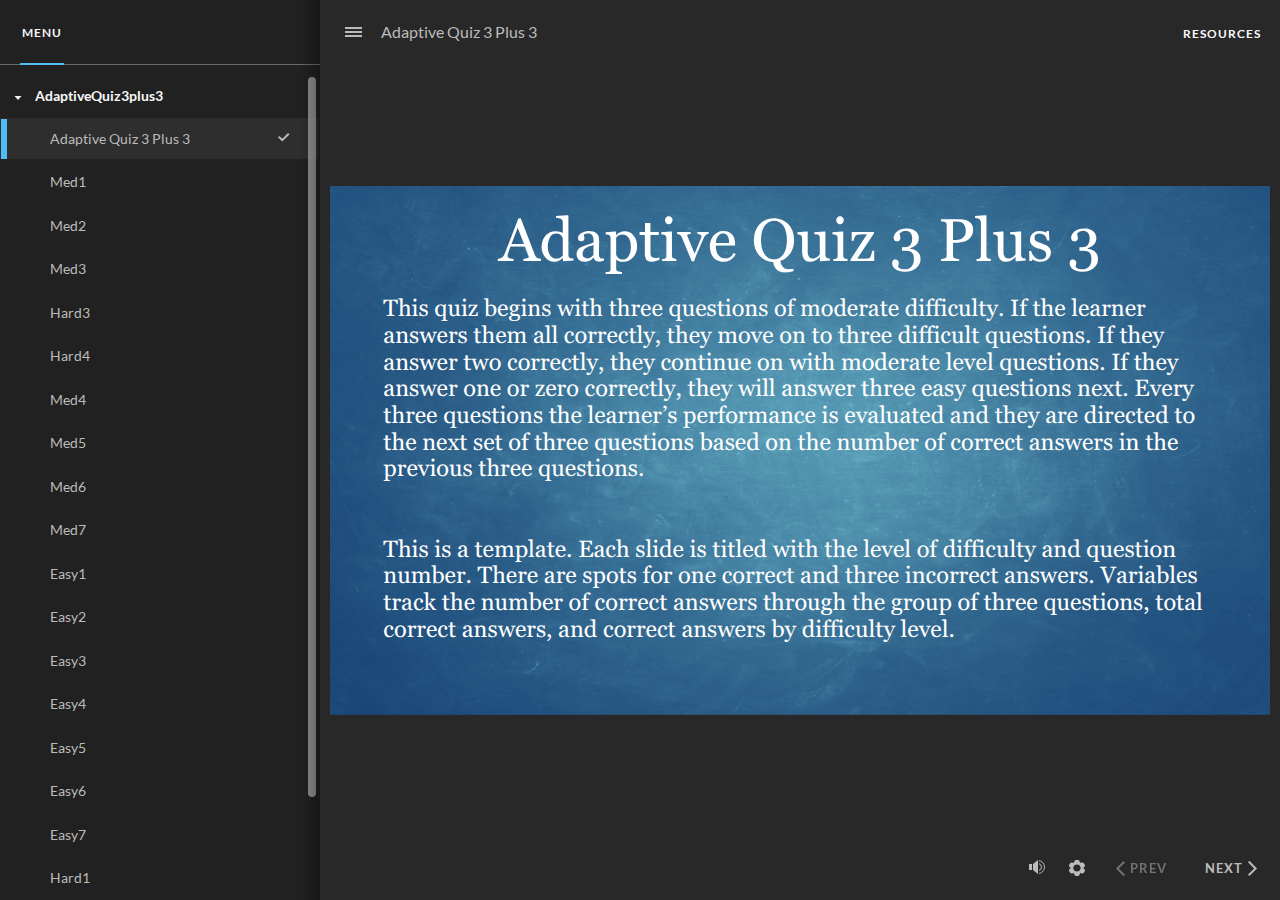
<file: index.html>
﻿<!doctype html>
<html lang="en-US">
<head>
  <meta charset="utf-8">
  <!-- Created using Storyline 360 x64 - http://www.articulate.com  -->
  <!-- version: 3.97.34031.0 -->
  <title>Adaptive Quiz 3 Plus 3</title>
  <meta http-equiv="x-ua-compatible" content="IE=edge"/>
  <meta name="viewport" content="width=device-width,initial-scale=1,user-scalable=no,shrink-to-fit=no,minimal-ui"/>
  <meta name="apple-mobile-web-app-capable" content="yes"/>
  <style>
    html, body { height: 100%; padding: 0; margin: 0 }
    #app { height: 100%; width: 100%; }
  </style>

  <script>
    window.DS = {};
    window.globals = {
      DATA_PATH_BASE: '',
      HAS_FRAME: true,
      HAS_SLIDE: true,

      lmsPresent: false,
      tinCanPresent: false,
      cmi5Present: false,
      aoSupport: false,
      scale: 'noscale',
      captureRc: false,
      browserSize: 'optimal',
      bgColor: '#282828',
      features: 'DropInAcc,DropInBase,DropInCore,DropInInteractions,DropInVideo,LayerPresentAsDialog,MathExpressions,MultipleQuizTracking,UpdatedThemeEditor',
      themeName: 'unified',
      preloaderColor: '#FFFFFF',
      suppressAnalytics: false,
      productChannel: 'stable',
      publishSource: 'storyline',
      aid: 'aid|015199b0-1455-4a91-88f9-963ed9bb67b4',
      cid: '69685628-fa9d-479b-a33b-a8c46de57670',
      playerVersion: '3.97.34031.0',
      publishTimestamp: '2025-03-23T13:57:02.3955016Z',
      maxIosVideoElements: 10,
      connectionSettings: { message: 'You%20are%20offline.%20Trying%20to%20reconnect...', useDarkTheme: false, mode: 'disabled' },
      hasFeature: function(feature) {
        return this.features.split(',').includes(feature);
      },
      
      parseParams: function(qs) {
        if (window.globals.parsedParams != null) {
          return window.globals.parsedParams;
        }
        qs = (qs || window.location.search.substr(1)).split('+').join(' ');
        var params = {},
            tokens,
            re = /[?&]?([^=]+)=([^&]*)/g;

        while (tokens = re.exec(qs)) {
          params[decodeURIComponent(tokens[1]).trim()] =
            decodeURIComponent(tokens[2]).trim();
        }
        window.globals.parsedParams = params;
        return params;
      }

    };
  </script>
  <script>
    var isIe11 = ('ActiveXObject' in window || window.MSBlobBuilder != null)
      && window.msCrypto != null && !window.ActiveXObject;
    if (isIe11) {
      window.globals.unsupportedBrowser = true;
      document.write(atob('[base64]'));
    }
  </script>

  <script>
    if (window.globals.hasFeature('MultiLanguageSinglePackageSupport')) {
      
      
    }
  </script>

  
  <script>window.THREE = { };</script>
  
</head>
<body style="background: #282828" class="cs-HTML theme-unified">
  <!-- 360 -->
  <script>!function(){var e,i=/iPhone/i,o=/iPod/i,n=/iPad/i,t=/\biOS-universal(?:.+)Mac\b/i,r=/\bAndroid(?:.+)Mobile\b/i,a=/Android/i,d=/(?:SD4930UR|\bSilk(?:.+)Mobile\b)/i,p=/Silk/i,l=/Windows Phone/i,u=/\bWindows(?:.+)ARM\b/i,b=/BlackBerry/i,s=/BB10/i,c=/Opera Mini/i,f=/\b(CriOS|Chrome)(?:.+)Mobile/i,h=/Mobile(?:.+)Firefox\b/i,v=function(e){return void 0!==e&&"MacIntel"===e.platform&&"number"==typeof e.maxTouchPoints&&e.maxTouchPoints>1&&"undefined"==typeof MSStream};e=function(e){var m={userAgent:"",platform:"",maxTouchPoints:0};e||"undefined"==typeof navigator?"string"==typeof e?m.userAgent=e:e&&e.userAgent&&(m={userAgent:e.userAgent,platform:e.platform,maxTouchPoints:e.maxTouchPoints||0}):m={userAgent:navigator.userAgent,platform:navigator.platform,maxTouchPoints:navigator.maxTouchPoints||0};var g=m.userAgent,y=g.split("[FBAN");void 0!==y[1]&&(g=y[0]),void 0!==(y=g.split("Twitter"))[1]&&(g=y[0]);var A=function(e){return function(i){return i.test(e)}}(g),w={apple:{phone:A(i)&&!A(l),ipod:A(o),tablet:!A(i)&&(A(n)||v(m))&&!A(l),universal:A(t),device:(A(i)||A(o)||A(n)||A(t)||v(m))&&!A(l)},amazon:{phone:A(d),tablet:!A(d)&&A(p),device:A(d)||A(p)},android:{phone:!A(l)&&A(d)||!A(l)&&A(r),tablet:!A(l)&&!A(d)&&!A(r)&&(A(p)||A(a)),device:!A(l)&&(A(d)||A(p)||A(r)||A(a))||A(/\bokhttp\b/i)},windows:{phone:A(l),tablet:A(u),device:A(l)||A(u)},other:{blackberry:A(b),blackberry10:A(s),opera:A(c),firefox:A(h),chrome:A(f),device:A(b)||A(s)||A(c)||A(h)||A(f)},any:!1,phone:!1,tablet:!1};return w.any=w.apple.device||w.android.device||w.windows.device||w.other.device,w.phone=w.apple.phone||w.android.phone||w.windows.phone,w.tablet=w.apple.tablet||w.android.tablet||w.windows.tablet,w}(),"object"==typeof exports&&"undefined"!=typeof module?module.exports=e:"function"==typeof define&&define.amd?define((function(){return e})):this.isMobile=e}();
    window.isMobile.apple.tablet = window.isMobile.apple.tablet ||
      (navigator.platform === 'MacIntel' && navigator.maxTouchPoints > 1);
    window.isMobile.apple.device = window.isMobile.apple.device || window.isMobile.apple.tablet;
    window.isMobile.tablet = window.isMobile.tablet || window.isMobile.apple.tablet;
    window.isMobile.any = window.isMobile.any || window.isMobile.apple.tablet;
  </script>

  <div id="focus-sink" tabindex="-1"></div>

  <div id="preso"></div>
  <script>
    (function() {

      var classTypes = [ 'desktop', 'mobile', 'phone', 'tablet' ];

      var addDeviceClasses = function(prefix, testObj) {
        var curr, i;
        for (i = 0; i < classTypes.length; i++) {
          curr = classTypes[i];
          if (testObj[curr]) {
            document.body.classList.add(prefix + curr);
          }
        }
      };

      var params = window.globals.parseParams(),
          isDevicePreview = params.devicepreview === '1',
          isPhoneOverride = params.deviceType === 'phone' || (isDevicePreview && params.phone == '1'),
          isTabletOverride = (params.deviceType === 'tablet' || isDevicePreview) && !isPhoneOverride,
          isMobileOverride = isPhoneOverride || isTabletOverride;

      var deviceView = {
        desktop: !window.isMobile.any && !isMobileOverride,
        mobile: window.isMobile.any || isMobileOverride,
        phone: isPhoneOverride || (window.isMobile.phone && !isTabletOverride),
        tablet: isTabletOverride || window.isMobile.tablet
      };

      window.globals.deviceView = deviceView;
      window.isMobile.desktop = !window.isMobile.any;
      window.isMobile.mobile = window.isMobile.any;

      addDeviceClasses('view-', deviceView);

    })();
  </script>
  
  <script src='story_content/triggers.js' type=text/javascript></script>
<script src='story_content/user.js' type=text/javascript></script>
  <div class="slide-loader"></div>

  <script>
    var doc = document, loader = doc.body.querySelector('.slide-loader'); [ 1, 2, 3 ].forEach(function(n) { var d = doc.createElement('div'); d.style.backgroundColor = window.globals.preloaderColor; d.classList.add('mobile-loader-dot'); d.classList.add('dot' + n); loader.appendChild(d); });
  </script>

  <div class="mobile-load-title-overlay" style="display: none">
    <div class="mobile-load-title">Adaptive Quiz 3 Plus 3</div>
  </div>

  <div class="mobile-chrome-warning"></div>

  
<style>
  .warn-connection-dialog {
    display: none;
    background: transparent;
    pointer-events: all;
    position: fixed;
    left: 0;
    top: 0;
    width: 100%;
    height: 100%;
    z-index: 999;
  }

  .warn-connection-content {
    pointer-events: all;
    border-radius: 4px;
    background: white;
    border: 1px solid #E7E7E7;
    color: #333333;
    box-shadow: 0 2px 4px rgba(0, 0, 0, 0.25);
    transition: all 150ms ease-out;
    position: absolute;
    white-space: nowrap;
  }

  .view-phone.is-landscape .warn-connection-content {
    left: 23px;
    bottom: 23px;
  }

  .view-tablet.is-landscape .warn-connection-content {
    left: 50%;
    top: 20px;
    transform: translateX(-50%);
  }

  .view-mobile.is-portrait .warn-connection-content {
    transform: translate(-50%, calc(-100% - 15px));
  }

  .warn-connection-content p {
    display: inline-block;
    margin: 0 8px 0 0;
    line-height: 33px;
    font-size: 11px;
  }

  .warn-connection-content svg {
    position: relative;
    vertical-align: middle;
    margin: 0 2px 2px 8px;
  }

  .view-desktop .warn-connection-content {
    left: 1.5em;
    bottom: 1.5em;
  }

  .view-desktop .warn-connection-content p {
    font-size: 1.1em;
  }

  .is-offline .warn-connection-dialog {
    display: block;
  }

  .is-offline .cs-panel * {
    pointer-events: none !important;
  }

  .is-offline .cs-panel {
    pointer-events: all !important;
  }

  .is-offline #nav-controls * {
    pointer-events: none !important;
  }

  .is-offline #nav-controls {
    pointer-events: all !important;
  }
</style>

<div class="warn-connection-dialog" role="alertdialog" aria-modal="true" tabindex="0" aria-labelledby="warn-connection-message">
  <div class="warn-connection-content">
    <svg width="17" height="15" viewBox="0 0 17 15" xmlns="http://www.w3.org/2000/svg">
      <path fill="#8F0000" stroke="white" d="M16.07,12.98 L15.88,12.23 L9.51,1.21 C8.97,0.26,7.6,0.26,7.06,1.21 L0.69,12.23 C0.15,13.16,0.81,14.36,1.91,14.36 H14.65 C15.47,14.36,16.05,13.7,16.07,12.98 Z"/>
      <path fill="white" stroke="white" d="M8.58,5.5 C8.35,5.28,8.5,5.35,8.21,5.32 C8.09,5.35,7.97,5.49,7.96,5.67 C7.97,5.79,7.98,5.92,7.98,6.04 L7.98,6.04 C7.99,6.17,8,6.31,8.01,6.43 L8.01,6.44 C8.03,6.92,8.06,7.41,8.09,7.9 L8.09,7.9 C8.12,8.39,8.14,8.88,8.17,9.37 C8.17,9.39,8.18,9.42,8.2,9.44 C8.23,9.46,8.25,9.47,8.28,9.47 C8.31,9.47,8.34,9.46,8.35,9.44 C8.37,9.43,8.38,9.4,8.39,9.35 L8.39,9.34 C8.39,9.24,8.4,9.15,8.4,9.05 L8.4,9.05 C8.41,8.96,8.41,8.86,8.42,8.75 C8.43,8.44,8.45,8.12,8.47,7.81 L8.47,7.81 C8.49,7.49,8.51,7.18,8.53,6.87 C8.55,6.46,8.56,6.05,8.59,5.64 L8.6,5.62 C8.6,5.57,8.59,5.53,8.58,5.5 L8.21,5.32 Z"/>
      <circle fill="white" stroke="white" cx="8.3" cy="11.35" r="0.3"/>
    </svg>
    <p id="warn-connection-message">You are offline. Trying to reconnect...</p>
  </div>
</div>

<script>
  (function() {
    window.DS.connection = {
      warningShown: false,
      assets: {},
      loadingAssetGroup: false,
      retryDelay: 500
    };

    var connectionSettings = window.globals.connectionSettings || {};

    var useConnectionMessages = window.AbortController != null &&
      window.location.protocol != 'file:' &&
      connectionSettings.mode === 'normal';

    window.DS.connection.useConnectionMessages = useConnectionMessages;

    var assetCount = 0;
    var checkLoadedId;


    if (useConnectionMessages && connectionSettings != null) {
      var contentEl = document.querySelector('.warn-connection-content');
      var messageEl = contentEl.querySelector('p');

      if (connectionSettings.useDarkTheme) {
        contentEl.style.borderColor = '#BABBBA';
        contentEl.style.backgroundColor = '#282828';
        contentEl.style.color = '#FFFFFF';
      }

      if (connectionSettings.message != null) {
        messageEl.textContent = window.decodeURIComponent(connectionSettings.message);
      }
    }

    function checkAssetsReady() {
      for (var i in DS.connection.assets) {
        if (!DS.connection.assets[i].success) {
          return false;
        }
      }
      return true;
    }

    function stopAssetGroup() {
      if (!useConnectionMessages) { return; }

      assetCount = 0;

      DS.connection.oldAssetGroup = DS.connection.assets;
      DS.connection.assets = {};
      DS.connection.loadingAssetGroup = false;
      clearInterval(checkLoadedId);
    }

    function startAssetGroup() {
      if (!useConnectionMessages) { return; }
      var ticks = 0;
      clearInterval(checkLoadedId);
      checkLoadedId = setInterval(function() {
        var loaded = 0;
        if (assetCount === 0 && loaded === 0) {
          clearInterval(checkLoadedId);
          return;
        }

        for (var i in DS.connection.assets) {
          if (DS.connection.assets[i].success) {
            loaded++;
          }
        }

        if (assetCount === loaded && checkAssetsReady()) {
          for (var i in DS.connection.assets) {
            if (DS.connection.assets[i].action) {
              DS.connection.assets[i].action();
            }
          }
          hideWarning();
          stopAssetGroup();
        }
      }, 100)
    }

    function requiredAsset(url, action, retry, type) {
      if (!useConnectionMessages) { return; }
      if (DS.connection.assets[url]) { return; }

      DS.connection.assets[url] = {
        success: false, action: action, retry: retry, type: type
      };
      assetCount = Object.keys(DS.connection.assets).length;
      if (!DS.connection.loadingAssetGroup) {
        startAssetGroup();
      }
      DS.connection.loadingAssetGroup = true;
    }

    function assetLoaded(url) {
      if (!useConnectionMessages) { return; }
      if (DS.connection.assets[url]) {
        DS.connection.assets[url].success = true;
      }
    }

    function assetFailed(url) {
      if (!useConnectionMessages) { return; }
      if (!DS.connection.assets[url]) {
        if (/\.js$/.test(url) && url.indexOf('transcripts') === -1) {
          setTimeout(function() {
            if (DS.connection.lastSlideLoaded != null) {
              DS.connection.lastSlideLoaded();
            }
          }, DS.connection.retryDelay);
        }
        return;
      }
      if (!DS.connection.warningShown) { showWarning(); }
      if (DS.connection.assets[url].retry) {
        setTimeout(function() {
          if (!DS.connection.assets[url].success) {
            DS.connection.assets[url].retry()
          }
        }, DS.connection.retryDelay);
      }
    }

    function hideWarning() {
      document.body.classList.remove('is-offline');
      DS.connection.warningShown = false;
      enableKeys();
    }
    DS.connection.hideWarning = hideWarning

    function showWarning(btn) {
      document.body.classList.add('is-offline')
      DS.connection.warningShown = true;
      updateWarningPosition();
      disableKeys();
    }

    function updateWarningPosition() {
      if (!DS.connection.warningShown) {
        return;
      }

      var isPortrait = document.body.classList.contains('is-portrait');
      var isMobile = document.body.classList.contains('view-mobile');
      var warningEl = document.querySelector('.warn-connection-content');

      if (isPortrait && isMobile) {
        var slide = document.querySelector('.primary-slide');
        var slideRect = slide != null
          ? slide.getBoundingClientRect()
          : { top: window.innerHeight, left: 0, width: window.innerWidth };

        warningEl.style.top = `${slideRect.top}px`
        warningEl.style.left = `${slideRect.left + slideRect.width / 2}px`
      } else {
        warningEl.style.top = null;
        warningEl.style.left = null;
      }

      window.requestAnimationFrame(updateWarningPosition);
    }

    function onDisableKeyDown(e) {
      e.preventDefault();
      e.stopImmediatePropagation();
    }

    function onDisableKeyUp(e) {
      e.preventDefault();
      e.stopImmediatePropagation();
    }

    var accStyle = document.createElement('style');
    var warnDialogEl = document.querySelector('.warn-connection-dialog');

    function disableKeys() {
      if (DS.views && DS.views.nsStack && DS.views.nsStack.length === 1) {
        DS.views.nsStack[0].tabReachable = false
        DS.views.nsStack[0].updateTabIndex(true, true);
      }

      accStyle.innerHTML = '.acc-shadow-dom { display: none; }';
      document.body.appendChild(accStyle);

      warnDialogEl.parentNode.append(warnDialogEl);
      warnDialogEl.focus();
    }

    function enableKeys() {
      accStyle.remove();
      if (DS.views && DS.views.nsStack && DS.views.nsStack.length === 1 && DS.views.nsStack[0].name === '_frame') {
        DS.views.nsStack[0].tabReachable = true;
        DS.views.nsStack[0].updateTabIndex();
      }
    }

    // these will all be noops if the feature flag isn't set in
    // the data and `window.globals.features`
    DS.connection.requiredAsset = requiredAsset;
    DS.connection.assetLoaded = assetLoaded;
    DS.connection.assetFailed = assetFailed;
    DS.connection.stopAssetGroup = stopAssetGroup;
    DS.connection.startAssetGroup = startAssetGroup;
  })();
</script>


  <script>
    
    if (window.autoSpider && window.vInterfaceObject) {
      document.querySelector('.mobile-load-title-overlay').style.display = 'none';
    }
  </script>

  

  <link rel="stylesheet" href="html5/data/css/output.min.css" data-noprefix/>
</body>
<script src="html5/lib/scripts/bootstrapper.min.js"></script>
</html>
</file>
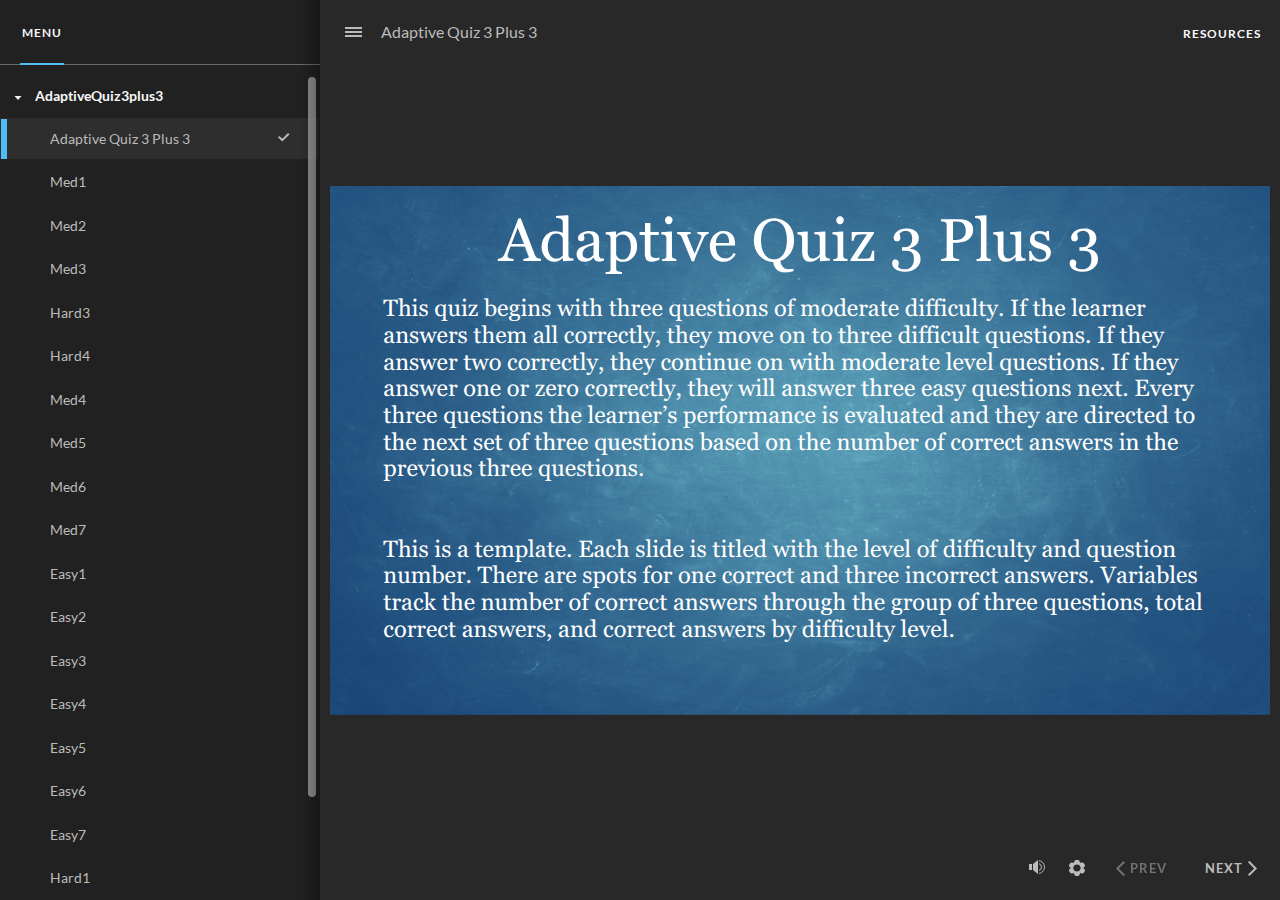
<file: AdaptiveQuiz3Plus3/story.html>
﻿<!doctype html>
<html lang="en-US">
<head>
  <meta charset="utf-8">
  <!-- Created using Storyline 360 x64 - http://www.articulate.com  -->
  <!-- version: 3.97.34031.0 -->
  <title>Adaptive Quiz 3 Plus 3</title>
  <meta http-equiv="x-ua-compatible" content="IE=edge"/>
  <meta name="viewport" content="width=device-width,initial-scale=1,user-scalable=no,shrink-to-fit=no,minimal-ui"/>
  <meta name="apple-mobile-web-app-capable" content="yes"/>
  <style>
    html, body { height: 100%; padding: 0; margin: 0 }
    #app { height: 100%; width: 100%; }
  </style>

  <script>
    window.DS = {};
    window.globals = {
      DATA_PATH_BASE: '',
      HAS_FRAME: true,
      HAS_SLIDE: true,

      lmsPresent: false,
      tinCanPresent: false,
      cmi5Present: false,
      aoSupport: false,
      scale: 'noscale',
      captureRc: false,
      browserSize: 'optimal',
      bgColor: '#282828',
      features: 'DropInAcc,DropInBase,DropInCore,DropInInteractions,DropInVideo,LayerPresentAsDialog,MathExpressions,MultipleQuizTracking,UpdatedThemeEditor',
      themeName: 'unified',
      preloaderColor: '#FFFFFF',
      suppressAnalytics: false,
      productChannel: 'stable',
      publishSource: 'storyline',
      aid: 'aid|015199b0-1455-4a91-88f9-963ed9bb67b4',
      cid: '69685628-fa9d-479b-a33b-a8c46de57670',
      playerVersion: '3.97.34031.0',
      publishTimestamp: '2025-03-23T13:57:02.3955016Z',
      maxIosVideoElements: 10,
      connectionSettings: { message: 'You%20are%20offline.%20Trying%20to%20reconnect...', useDarkTheme: false, mode: 'disabled' },
      hasFeature: function(feature) {
        return this.features.split(',').includes(feature);
      },
      
      parseParams: function(qs) {
        if (window.globals.parsedParams != null) {
          return window.globals.parsedParams;
        }
        qs = (qs || window.location.search.substr(1)).split('+').join(' ');
        var params = {},
            tokens,
            re = /[?&]?([^=]+)=([^&]*)/g;

        while (tokens = re.exec(qs)) {
          params[decodeURIComponent(tokens[1]).trim()] =
            decodeURIComponent(tokens[2]).trim();
        }
        window.globals.parsedParams = params;
        return params;
      }

    };
  </script>
  <script>
    var isIe11 = ('ActiveXObject' in window || window.MSBlobBuilder != null)
      && window.msCrypto != null && !window.ActiveXObject;
    if (isIe11) {
      window.globals.unsupportedBrowser = true;
      document.write(atob('[base64]'));
    }
  </script>

  <script>
    if (window.globals.hasFeature('MultiLanguageSinglePackageSupport')) {
      
      
    }
  </script>

  
  <script>window.THREE = { };</script>
  
</head>
<body style="background: #282828" class="cs-HTML theme-unified">
  <!-- 360 -->
  <script>!function(){var e,i=/iPhone/i,o=/iPod/i,n=/iPad/i,t=/\biOS-universal(?:.+)Mac\b/i,r=/\bAndroid(?:.+)Mobile\b/i,a=/Android/i,d=/(?:SD4930UR|\bSilk(?:.+)Mobile\b)/i,p=/Silk/i,l=/Windows Phone/i,u=/\bWindows(?:.+)ARM\b/i,b=/BlackBerry/i,s=/BB10/i,c=/Opera Mini/i,f=/\b(CriOS|Chrome)(?:.+)Mobile/i,h=/Mobile(?:.+)Firefox\b/i,v=function(e){return void 0!==e&&"MacIntel"===e.platform&&"number"==typeof e.maxTouchPoints&&e.maxTouchPoints>1&&"undefined"==typeof MSStream};e=function(e){var m={userAgent:"",platform:"",maxTouchPoints:0};e||"undefined"==typeof navigator?"string"==typeof e?m.userAgent=e:e&&e.userAgent&&(m={userAgent:e.userAgent,platform:e.platform,maxTouchPoints:e.maxTouchPoints||0}):m={userAgent:navigator.userAgent,platform:navigator.platform,maxTouchPoints:navigator.maxTouchPoints||0};var g=m.userAgent,y=g.split("[FBAN");void 0!==y[1]&&(g=y[0]),void 0!==(y=g.split("Twitter"))[1]&&(g=y[0]);var A=function(e){return function(i){return i.test(e)}}(g),w={apple:{phone:A(i)&&!A(l),ipod:A(o),tablet:!A(i)&&(A(n)||v(m))&&!A(l),universal:A(t),device:(A(i)||A(o)||A(n)||A(t)||v(m))&&!A(l)},amazon:{phone:A(d),tablet:!A(d)&&A(p),device:A(d)||A(p)},android:{phone:!A(l)&&A(d)||!A(l)&&A(r),tablet:!A(l)&&!A(d)&&!A(r)&&(A(p)||A(a)),device:!A(l)&&(A(d)||A(p)||A(r)||A(a))||A(/\bokhttp\b/i)},windows:{phone:A(l),tablet:A(u),device:A(l)||A(u)},other:{blackberry:A(b),blackberry10:A(s),opera:A(c),firefox:A(h),chrome:A(f),device:A(b)||A(s)||A(c)||A(h)||A(f)},any:!1,phone:!1,tablet:!1};return w.any=w.apple.device||w.android.device||w.windows.device||w.other.device,w.phone=w.apple.phone||w.android.phone||w.windows.phone,w.tablet=w.apple.tablet||w.android.tablet||w.windows.tablet,w}(),"object"==typeof exports&&"undefined"!=typeof module?module.exports=e:"function"==typeof define&&define.amd?define((function(){return e})):this.isMobile=e}();
    window.isMobile.apple.tablet = window.isMobile.apple.tablet ||
      (navigator.platform === 'MacIntel' && navigator.maxTouchPoints > 1);
    window.isMobile.apple.device = window.isMobile.apple.device || window.isMobile.apple.tablet;
    window.isMobile.tablet = window.isMobile.tablet || window.isMobile.apple.tablet;
    window.isMobile.any = window.isMobile.any || window.isMobile.apple.tablet;
  </script>

  <div id="focus-sink" tabindex="-1"></div>

  <div id="preso"></div>
  <script>
    (function() {

      var classTypes = [ 'desktop', 'mobile', 'phone', 'tablet' ];

      var addDeviceClasses = function(prefix, testObj) {
        var curr, i;
        for (i = 0; i < classTypes.length; i++) {
          curr = classTypes[i];
          if (testObj[curr]) {
            document.body.classList.add(prefix + curr);
          }
        }
      };

      var params = window.globals.parseParams(),
          isDevicePreview = params.devicepreview === '1',
          isPhoneOverride = params.deviceType === 'phone' || (isDevicePreview && params.phone == '1'),
          isTabletOverride = (params.deviceType === 'tablet' || isDevicePreview) && !isPhoneOverride,
          isMobileOverride = isPhoneOverride || isTabletOverride;

      var deviceView = {
        desktop: !window.isMobile.any && !isMobileOverride,
        mobile: window.isMobile.any || isMobileOverride,
        phone: isPhoneOverride || (window.isMobile.phone && !isTabletOverride),
        tablet: isTabletOverride || window.isMobile.tablet
      };

      window.globals.deviceView = deviceView;
      window.isMobile.desktop = !window.isMobile.any;
      window.isMobile.mobile = window.isMobile.any;

      addDeviceClasses('view-', deviceView);

    })();
  </script>
  
  <script src='story_content/triggers.js' type=text/javascript></script>
<script src='story_content/user.js' type=text/javascript></script>
  <div class="slide-loader"></div>

  <script>
    var doc = document, loader = doc.body.querySelector('.slide-loader'); [ 1, 2, 3 ].forEach(function(n) { var d = doc.createElement('div'); d.style.backgroundColor = window.globals.preloaderColor; d.classList.add('mobile-loader-dot'); d.classList.add('dot' + n); loader.appendChild(d); });
  </script>

  <div class="mobile-load-title-overlay" style="display: none">
    <div class="mobile-load-title">Adaptive Quiz 3 Plus 3</div>
  </div>

  <div class="mobile-chrome-warning"></div>

  
<style>
  .warn-connection-dialog {
    display: none;
    background: transparent;
    pointer-events: all;
    position: fixed;
    left: 0;
    top: 0;
    width: 100%;
    height: 100%;
    z-index: 999;
  }

  .warn-connection-content {
    pointer-events: all;
    border-radius: 4px;
    background: white;
    border: 1px solid #E7E7E7;
    color: #333333;
    box-shadow: 0 2px 4px rgba(0, 0, 0, 0.25);
    transition: all 150ms ease-out;
    position: absolute;
    white-space: nowrap;
  }

  .view-phone.is-landscape .warn-connection-content {
    left: 23px;
    bottom: 23px;
  }

  .view-tablet.is-landscape .warn-connection-content {
    left: 50%;
    top: 20px;
    transform: translateX(-50%);
  }

  .view-mobile.is-portrait .warn-connection-content {
    transform: translate(-50%, calc(-100% - 15px));
  }

  .warn-connection-content p {
    display: inline-block;
    margin: 0 8px 0 0;
    line-height: 33px;
    font-size: 11px;
  }

  .warn-connection-content svg {
    position: relative;
    vertical-align: middle;
    margin: 0 2px 2px 8px;
  }

  .view-desktop .warn-connection-content {
    left: 1.5em;
    bottom: 1.5em;
  }

  .view-desktop .warn-connection-content p {
    font-size: 1.1em;
  }

  .is-offline .warn-connection-dialog {
    display: block;
  }

  .is-offline .cs-panel * {
    pointer-events: none !important;
  }

  .is-offline .cs-panel {
    pointer-events: all !important;
  }

  .is-offline #nav-controls * {
    pointer-events: none !important;
  }

  .is-offline #nav-controls {
    pointer-events: all !important;
  }
</style>

<div class="warn-connection-dialog" role="alertdialog" aria-modal="true" tabindex="0" aria-labelledby="warn-connection-message">
  <div class="warn-connection-content">
    <svg width="17" height="15" viewBox="0 0 17 15" xmlns="http://www.w3.org/2000/svg">
      <path fill="#8F0000" stroke="white" d="M16.07,12.98 L15.88,12.23 L9.51,1.21 C8.97,0.26,7.6,0.26,7.06,1.21 L0.69,12.23 C0.15,13.16,0.81,14.36,1.91,14.36 H14.65 C15.47,14.36,16.05,13.7,16.07,12.98 Z"/>
      <path fill="white" stroke="white" d="M8.58,5.5 C8.35,5.28,8.5,5.35,8.21,5.32 C8.09,5.35,7.97,5.49,7.96,5.67 C7.97,5.79,7.98,5.92,7.98,6.04 L7.98,6.04 C7.99,6.17,8,6.31,8.01,6.43 L8.01,6.44 C8.03,6.92,8.06,7.41,8.09,7.9 L8.09,7.9 C8.12,8.39,8.14,8.88,8.17,9.37 C8.17,9.39,8.18,9.42,8.2,9.44 C8.23,9.46,8.25,9.47,8.28,9.47 C8.31,9.47,8.34,9.46,8.35,9.44 C8.37,9.43,8.38,9.4,8.39,9.35 L8.39,9.34 C8.39,9.24,8.4,9.15,8.4,9.05 L8.4,9.05 C8.41,8.96,8.41,8.86,8.42,8.75 C8.43,8.44,8.45,8.12,8.47,7.81 L8.47,7.81 C8.49,7.49,8.51,7.18,8.53,6.87 C8.55,6.46,8.56,6.05,8.59,5.64 L8.6,5.62 C8.6,5.57,8.59,5.53,8.58,5.5 L8.21,5.32 Z"/>
      <circle fill="white" stroke="white" cx="8.3" cy="11.35" r="0.3"/>
    </svg>
    <p id="warn-connection-message">You are offline. Trying to reconnect...</p>
  </div>
</div>

<script>
  (function() {
    window.DS.connection = {
      warningShown: false,
      assets: {},
      loadingAssetGroup: false,
      retryDelay: 500
    };

    var connectionSettings = window.globals.connectionSettings || {};

    var useConnectionMessages = window.AbortController != null &&
      window.location.protocol != 'file:' &&
      connectionSettings.mode === 'normal';

    window.DS.connection.useConnectionMessages = useConnectionMessages;

    var assetCount = 0;
    var checkLoadedId;


    if (useConnectionMessages && connectionSettings != null) {
      var contentEl = document.querySelector('.warn-connection-content');
      var messageEl = contentEl.querySelector('p');

      if (connectionSettings.useDarkTheme) {
        contentEl.style.borderColor = '#BABBBA';
        contentEl.style.backgroundColor = '#282828';
        contentEl.style.color = '#FFFFFF';
      }

      if (connectionSettings.message != null) {
        messageEl.textContent = window.decodeURIComponent(connectionSettings.message);
      }
    }

    function checkAssetsReady() {
      for (var i in DS.connection.assets) {
        if (!DS.connection.assets[i].success) {
          return false;
        }
      }
      return true;
    }

    function stopAssetGroup() {
      if (!useConnectionMessages) { return; }

      assetCount = 0;

      DS.connection.oldAssetGroup = DS.connection.assets;
      DS.connection.assets = {};
      DS.connection.loadingAssetGroup = false;
      clearInterval(checkLoadedId);
    }

    function startAssetGroup() {
      if (!useConnectionMessages) { return; }
      var ticks = 0;
      clearInterval(checkLoadedId);
      checkLoadedId = setInterval(function() {
        var loaded = 0;
        if (assetCount === 0 && loaded === 0) {
          clearInterval(checkLoadedId);
          return;
        }

        for (var i in DS.connection.assets) {
          if (DS.connection.assets[i].success) {
            loaded++;
          }
        }

        if (assetCount === loaded && checkAssetsReady()) {
          for (var i in DS.connection.assets) {
            if (DS.connection.assets[i].action) {
              DS.connection.assets[i].action();
            }
          }
          hideWarning();
          stopAssetGroup();
        }
      }, 100)
    }

    function requiredAsset(url, action, retry, type) {
      if (!useConnectionMessages) { return; }
      if (DS.connection.assets[url]) { return; }

      DS.connection.assets[url] = {
        success: false, action: action, retry: retry, type: type
      };
      assetCount = Object.keys(DS.connection.assets).length;
      if (!DS.connection.loadingAssetGroup) {
        startAssetGroup();
      }
      DS.connection.loadingAssetGroup = true;
    }

    function assetLoaded(url) {
      if (!useConnectionMessages) { return; }
      if (DS.connection.assets[url]) {
        DS.connection.assets[url].success = true;
      }
    }

    function assetFailed(url) {
      if (!useConnectionMessages) { return; }
      if (!DS.connection.assets[url]) {
        if (/\.js$/.test(url) && url.indexOf('transcripts') === -1) {
          setTimeout(function() {
            if (DS.connection.lastSlideLoaded != null) {
              DS.connection.lastSlideLoaded();
            }
          }, DS.connection.retryDelay);
        }
        return;
      }
      if (!DS.connection.warningShown) { showWarning(); }
      if (DS.connection.assets[url].retry) {
        setTimeout(function() {
          if (!DS.connection.assets[url].success) {
            DS.connection.assets[url].retry()
          }
        }, DS.connection.retryDelay);
      }
    }

    function hideWarning() {
      document.body.classList.remove('is-offline');
      DS.connection.warningShown = false;
      enableKeys();
    }
    DS.connection.hideWarning = hideWarning

    function showWarning(btn) {
      document.body.classList.add('is-offline')
      DS.connection.warningShown = true;
      updateWarningPosition();
      disableKeys();
    }

    function updateWarningPosition() {
      if (!DS.connection.warningShown) {
        return;
      }

      var isPortrait = document.body.classList.contains('is-portrait');
      var isMobile = document.body.classList.contains('view-mobile');
      var warningEl = document.querySelector('.warn-connection-content');

      if (isPortrait && isMobile) {
        var slide = document.querySelector('.primary-slide');
        var slideRect = slide != null
          ? slide.getBoundingClientRect()
          : { top: window.innerHeight, left: 0, width: window.innerWidth };

        warningEl.style.top = `${slideRect.top}px`
        warningEl.style.left = `${slideRect.left + slideRect.width / 2}px`
      } else {
        warningEl.style.top = null;
        warningEl.style.left = null;
      }

      window.requestAnimationFrame(updateWarningPosition);
    }

    function onDisableKeyDown(e) {
      e.preventDefault();
      e.stopImmediatePropagation();
    }

    function onDisableKeyUp(e) {
      e.preventDefault();
      e.stopImmediatePropagation();
    }

    var accStyle = document.createElement('style');
    var warnDialogEl = document.querySelector('.warn-connection-dialog');

    function disableKeys() {
      if (DS.views && DS.views.nsStack && DS.views.nsStack.length === 1) {
        DS.views.nsStack[0].tabReachable = false
        DS.views.nsStack[0].updateTabIndex(true, true);
      }

      accStyle.innerHTML = '.acc-shadow-dom { display: none; }';
      document.body.appendChild(accStyle);

      warnDialogEl.parentNode.append(warnDialogEl);
      warnDialogEl.focus();
    }

    function enableKeys() {
      accStyle.remove();
      if (DS.views && DS.views.nsStack && DS.views.nsStack.length === 1 && DS.views.nsStack[0].name === '_frame') {
        DS.views.nsStack[0].tabReachable = true;
        DS.views.nsStack[0].updateTabIndex();
      }
    }

    // these will all be noops if the feature flag isn't set in
    // the data and `window.globals.features`
    DS.connection.requiredAsset = requiredAsset;
    DS.connection.assetLoaded = assetLoaded;
    DS.connection.assetFailed = assetFailed;
    DS.connection.stopAssetGroup = stopAssetGroup;
    DS.connection.startAssetGroup = startAssetGroup;
  })();
</script>


  <script>
    
    if (window.autoSpider && window.vInterfaceObject) {
      document.querySelector('.mobile-load-title-overlay').style.display = 'none';
    }
  </script>

  

  <link rel="stylesheet" href="html5/data/css/output.min.css" data-noprefix/>
</body>
<script src="html5/lib/scripts/bootstrapper.min.js"></script>
</html>
</file>
<file: html5/data/css/output.min.css>
@font-face {
  font-family: 'LatoBold Charset1_ Bold36B43CE7';
  src: url('[data-uri]');
  font-style: normal;
  font-weight: normal;
}
@font-face {
  font-family: 'Lato Charset1_ 5dPY83xME4B4634A';
  src: url('[data-uri]');
  font-style: normal;
  font-weight: normal;
}
@font-face {
  font-family: 'Georgia Charset1_ 6HU4d6FED8433';
  src: url('[data-uri]');
  font-style: normal;
  font-weight: normal;
}
@font-face {
  font-family: 'Georgia Charset0_v2mMMb9D06365F';
  src: url('[data-uri]');
  font-style: normal;
  font-weight: normal;
}
.cs-HTML {
  background: rgba(40, 40, 40, 1);
}
.cs-pxabnsnfns00001100101 .cs-infopanel  {
  box-shadow: 0 1px 0 rgba(0, 0, 0, 0);
  background: rgba(255, 255, 255, 1);
}
.cs-pxabnsnfns00001100101 .cs-infopanel .cs-link {
  color: rgba(186, 187, 186, 1);
}
.cs-pxabnsnfns00001100101 .cs-infopanel .cs-link:hover {
  color: rgba(255, 255, 255, 1);
}
.cs-pxabnsnfns00001100101 .cs-infopanel .cs-name {
  color: rgba(68, 68, 68, 1);
}
.cs-pxabnsnfns00001100101 .cs-infopanel .cs-title {
  color: rgba(153, 153, 153, 1);
}
.cs-pxabnsnfns00001100101 .cs-infopanelpopup  {
  box-shadow: 0 1px 0 rgba(0, 0, 0, 0);
  background: rgba(0, 0, 0, 0);
}
.cs-pxabnsnfns00001100101 .cs-infopanelpopup .cs-link {
  color: rgba(255, 0, 0, 1);
}
.cs-pxabnsnfns00001100101 .cs-infopanelpopup .cs-link:hover {
  color: rgba(255, 255, 255, 1);
}
.cs-pxabnsnfns00001100101 .cs-infopanelpopup .cs-name {
  color: rgba(255, 255, 255, 1);
}
.cs-pxabnsnfns00001100101 .cs-infopanelpopup .cs-bio {
  color: rgba(186, 187, 186, 1);
}
.cs-pxabnsnfns00001100101 .cs-timer  {
  color: rgba(186, 187, 186, 1);
}
.cs-pxabnsnfns00001100101 .cs-duration stop:first-child {
  stop-color: rgba(60, 60, 60, 1);
}
.cs-pxabnsnfns00001100101 .cs-duration stop:last-child {
  stop-color: rgba(60, 60, 60, 1);
}
.cs-pxabnsnfns00001100101 .cs-elapsed stop:first-child {
  stop-color: rgba(254, 227, 71, 1);
}
.cs-pxabnsnfns00001100101 .cs-elapsed stop:last-child {
  stop-color: rgba(254, 227, 71, 1);
}
.cs-pxabnsnfns00001100101 .cs-timer .cs-pie .cs-innerstroke {
  stroke: rgba(199, 199, 199, 1);
}
.cs-pxabnsnfns00001100101 .cs-timer .cs-pie .cs-innerborder {
  stroke: rgba(255, 255, 255, 1);
}
.cs-pxabnsnfns00001100101 .cs-window  {
  box-shadow: 0 8px 5px rgba(0, 0, 0, 0.2);
  border-color: rgba(49, 99, 0, 0);
  background: rgba(33, 33, 33, 1);
  color: rgba(248, 248, 248, 1);
}
.cs-pxabnsnfns00001100101 .cs-window .cs-diva {
  border-color: rgba(78, 78, 78, 1);
}
.cs-pxabnsnfns00001100101 .cs-window .cs-divb {
  border-color: rgba(78, 78, 78, 0);
}
.cs-pxabnsnfns00001100101 .cs-editor .cs-editor-slide {
  color: rgba(226, 226, 226, 1);
}
.cs-pxabnsnfns00001100101 .cs-editor .cs-editor-html {
  color: rgba(186, 187, 186, 1);
}
.cs-pxabnsnfns00001100101 .cs-editor .cs-editor-button {
  text-shadow: 0 1px 0 rgba(0, 0, 0, 0);
  color: rgba(255, 255, 255, 1);
  border-color: rgba(211, 211, 211, 1);
  background: rgba(34, 34, 34, 1);
}
.cs-pxabnsnfns00001100101 .cs-editor .cs-editor-button:hover {
  background: rgba(68, 68, 68, 1);
}
.cs-pxabnsnfns00001100101 .cs-editor .cs-editor-button:active {
  background: rgba(68, 68, 68, 1);
}
.cs-pxabnsnfns00001100101 .cs-listitem  {
  color: rgba(186, 187, 186, 1);
  border-color: none;
  border: 1px solid transparent;
}
.cs-pxabnsnfns00001100101 .cs-listitem:hover {
  background: rgba(255, 255, 255, 0.06);
  border-color: rgba(108, 108, 108, 1) !important;
  border-width: 1px;
  border-radius: 2px;
  border-style: solid;
  box-sizing: border-box;
}
.cs-pxabnsnfns00001100101 .cs-listitem.hover {
  background: rgba(255, 255, 255, 0.06);
  border-color: rgba(108, 108, 108, 1) !important;
  border-width: 1px;
  border-radius: 2px;
  border-style: solid;
  box-sizing: border-box;
}
.cs-pxabnsnfns00001100101 .cs-glossary  {
  color: rgba(186, 187, 186, 1);
}
.cs-pxabnsnfns00001100101 .cs-glossary .cs-scrolling-panel {
  background: rgba(0, 0, 0, 0);
}
.cs-pxabnsnfns00001100101 .cs-glossary .cs-term.cs-selected .cs-choice-list-trigger {
  color: rgba(255, 255, 255, 1);
  background: rgba(255, 255, 255, 1);
}
.cs-pxabnsnfns00001100101 .cs-glossary .cs-term.cs-selected .cs-choice-list-trigger:focus {
  color: rgba(255, 255, 255, 1);
  background: rgba(255, 255, 255, 1);
}
.cs-pxabnsnfns00001100101 .cs-glossary .cs-term:hover .cs-choice-list-trigger {
  background: rgba(186, 187, 186, 1);
}
.cs-pxabnsnfns00001100101 .cs-glossary .cs-term.hover .cs-choice-list-trigger {
  background: rgba(186, 187, 186, 1);
}
.cs-pxabnsnfns00001100101 .cs-glossary .cs-term .cs-choice-list-trigger:focus {
  background: rgba(186, 187, 186, 1);
}
.cs-pxabnsnfns00001100101 .cs-glossary .cs-diva {
  border-color: rgba(0, 0, 0, 0);
}
.cs-pxabnsnfns00001100101 .cs-glossary .cs-divb {
  border-color: rgba(0, 0, 0, 0);
}
.cs-pxabnsnfns00001100101 .cs-glossary .cs-divc {
  border-color: rgba(0, 0, 0, 0);
}
.cs-pxabnsnfns00001100101 .cs-glossary .cs-heading {
  color: rgba(248, 248, 248, 1);
  font-weight: 700;
}
.note-content p span {
  color: rgba(186, 187, 186, 1);
  line-height: 1.4em;
  font-size: 103.769%;
}
.cs-pxabnsnfns00001100101 .cs-resource .cs-separator {
  border-color: rgba(0, 0, 0, 0);
}
.cs-pxabnsnfns00001100101 .cs-outline  {
  color: rgba(45, 45, 45, 1);
}
.cs-pxabnsnfns00001100101 .cs-outline .cs-diva {
  border-color: rgba(0, 0, 0, 0);
}
.cs-pxabnsnfns00001100101 .cs-outline .cs-divb {
  border-color: rgba(0, 0, 0, 0);
}
.cs-pxabnsnfns00001100101 .cs-outline .cs-divc {
  border-color: rgba(0, 0, 0, 0);
}
.cs-pxabnsnfns00001100101 .cs-outline .cs-search-filter:hover {
  color: rgba(0, 0, 0, 0);
}
.cs-pxabnsnfns00001100101 .cs-outline .cs-search-filter.hover {
  color: rgba(0, 0, 0, 0);
}
.cs-pxabnsnfns00001100101 .cs-transcript  {
  color: rgba(255, 255, 255, 1);
}
.cs-pxabnsnfns00001100101 .cs-transcript .cs-div {
  border-color: rgba(0, 0, 0, 0);
}
.cs-pxabnsnfns00001100101 .cs-tabs:not(.topmenu-item) {
  color: rgba(248, 248, 248, 1);
}
.cs-pxabnsnfns00001100101 .cs-tabs .cs-inner-button:not(.topmenu-item) {
  text-shadow: 0 1px 0 rgba(0, 0, 0, 0);
}
.cs-pxabnsnfns00001100101 .cs-tabs:hover:not(.topmenu-item) {
  color: rgba(248, 248, 248, 1);
}
.cs-pxabnsnfns00001100101 .cs-tabs.cs-selected {
  background: rgba(0, 0, 0, 0);
  color: rgba(248, 248, 248, 1);
}
.cs-pxabnsnfns00001100101 .cs-seekcontrol  {
  background: rgba(0, 0, 0, 0);
  border-color: rgba(0, 0, 0, 0);
}
.cs-pxabnsnfns00001100101 .cs-seekcontrol .cs-button:hover .cs-icon {
  fill: rgba(255, 255, 255, 1);
}
.cs-pxabnsnfns00001100101 .cs-seekcontrol .cs-button.hover .cs-icon {
  fill: rgba(255, 255, 255, 1);
}
.cs-pxabnsnfns00001100101 .cs-seekcontrol .cs-button .cs-icon-shadow {
  fill: rgba(0, 0, 0, 0);
}
.cs-pxabnsnfns00001100101 .cs-seekcontrol .cs-button .cs-icon {
  fill: rgba(180, 180, 180, 1);
}
.cs-pxabnsnfns00001100101 .cs-seekcontrol .cs-seek .cs-fill {
  background: rgba(255, 255, 255, 0.6);
}
.cs-pxabnsnfns00001100101 .cs-seekcontrol .cs-seek {
  background: rgba(108, 108, 108, 1);
  border-color: rgba(0, 0, 0, 0);
}
.cs-pxabnsnfns00001100101 .cs-searchinput .cs-input {
  color: rgba(186, 187, 186, 1);
  border-color: rgba(0, 0, 0, 0);
  background: rgba(255, 255, 255, 0.06);
}
.cs-pxabnsnfns00001100101 .cs-searchinput .cs-input:focus {
  color: rgba(248, 248, 248, 1);
  background: rgba(41, 41, 41, 1);
}
.cs-pxabnsnfns00001100101 .cs-searchinput .cs-input:hover {
  box-shadow: inset 0 0 1px 0 rgba(69, 126, 19, 0);
}
.cs-pxabnsnfns00001100101 .cs-searchinput .cs-input.hover {
  box-shadow: inset 0 0 1px 0 rgba(69, 126, 19, 0);
}
.cs-pxabnsnfns00001100101 .cs-searchinput .cs-button .cs-icon {
  fill: rgba(186, 187, 186, 1);
}
.cs-pxabnsnfns00001100101 .cs-searchinput .cs-button:hover {
  fill: rgba(63, 133, 0, 1);
}
.cs-pxabnsnfns00001100101 .cs-searchinput .cs-button.hover {
  fill: rgba(63, 133, 0, 1);
}
.cs-pxabnsnfns00001100101 .cs-menu  {
  box-shadow: 0 1px 0 rgba(0, 0, 0, 0);
  background: rgba(33, 33, 33, 1);
}
.cs-pxabnsnfns00001100101 .cs-topmenu-item.active .cs-tab {
  background: rgba(33, 33, 33, 1);
}
.cs-pxabnsnfns00001100101 .cs-logo  {
  box-shadow: 0 1px 0 rgba(37, 75, 0, 1);
  background: rgba(255, 255, 255, 0);
}
.cs-pxabnsnfns00001100101 .cs-checkbox  {
  color: rgba(255, 255, 255, 1);
}
.cs-pxabnsnfns00001100101 .cs-checkbox:hover {
  border-color: rgba(175, 221, 130, 1);
}
.cs-pxabnsnfns00001100101 .cs-checkbox.hover {
  border-color: rgba(175, 221, 130, 1);
}
.cs-pxabnsnfns00001100101 .cs-checkbox .cs-box {
  color: rgba(255, 255, 255, 1);
  border-color: rgba(42, 83, 0, 1);
}
.cs-pxabnsnfns00001100101 .cs-checkbox .cs-box:checked::after {
  color: rgba(43, 196, 0, 1);
}
.cs-pxabnsnfns00001100101 .cs-button  {
  text-shadow: 0 1px 0 rgba(0, 0, 0, 0);
  color: rgba(186, 187, 186, 1);
  border-color: rgba(0, 0, 0, 0);
  background: rgba(0, 0, 0, 0);
  box-shadow: 0 1px 0 rgba(0, 0, 0, 0);
}
.cs-pxabnsnfns00001100101 .cs-button .cs-icon {
  fill: rgba(186, 187, 186, 1);
}
.cs-pxabnsnfns00001100101 .cs-button .cs-icon-shadow {
  fill: rgba(0, 0, 0, 0);
}
.cs-pxabnsnfns00001100101 .cs-button:hover {
  background: rgba(248, 248, 248, 1);
}
.cs-pxabnsnfns00001100101 .cs-button.hover {
  background: rgba(248, 248, 248, 1);
}
.cs-pxabnsnfns00001100101 .cs-button:active {
  background: rgba(0, 0, 0, 0);
}
.cs-pxabnsnfns00001100101 .cs-button.cs-disabled:hover {
  background: rgba(0, 0, 0, 0);
}
.cs-pxabnsnfns00001100101 .cs-button.cs-disabled.hover {
  background: rgba(0, 0, 0, 0);
}
.cs-pxabnsnfns00001100101 .cs-button.cs-disabled:active {
  background: rgba(0, 0, 0, 0);
}
.cs-pxabnsnfns00001100101 .cs-button.cs-volume:hover {
  background: rgba(0, 0, 0, 0);
}
.cs-pxabnsnfns00001100101 .cs-button.cs-volume.hover {
  background: rgba(0, 0, 0, 0);
}
.cs-pxabnsnfns00001100101 .cs-button.cs-volume:active {
  background: rgba(0, 0, 0, 0);
}
.cs-pxabnsnfns00001100101.cs-base  {
  color: rgba(186, 187, 186, 1);
  border-color: rgba(40, 40, 40, 1);
  background: rgba(40, 40, 40, 1);
}
.cs-pxabnsnfns00001100101.cs-base .cs-separator .cs-diva {
  background: rgba(69, 69, 69, 1);
}
.cs-pxabnsnfns00001100101.cs-base .cs-separator .cs-divb {
  background: rgba(0, 0, 0, 0);
}
.cs-pxabnsnfns00001100101.cs-base .cs-topmenu-item.active .cs-tab {
  border-color: rgba(69, 69, 69, 1);
}
.cs-pxabnsnfns00001100101.cs-base .cs-topmenu-item.active .cs-panel {
  border-color: rgba(69, 69, 69, 1);
}
.cs-pxabnsnfns00001100101.cs-base .cs-left {
  background: rgba(33, 33, 33, 1);
}
.cs-pxabnsnfns00001100101.cs-base .cs-area-primary .cs-slide-container {
  background: rgba(40, 40, 40, 1);
}
.cs-pxabnsnfns00001100101.cs-base.cs-custom-theme .cs-brandhighlight-bg {
  background: rgba(79, 189, 244, 1) !important;
}
.cs-pxabnsnfns00001100101.cs-base.cs-custom-theme .cs-brandhighlight-secondary-bg {
  background: rgba(255, 255, 255, 1) !important;
}
.cs-pxabnsnfns00001100101.cs-base.cs-custom-theme .cs-brandhighlight-border {
  border-color: rgba(79, 189, 244, 1) !important;
}
.cs-pxabnsnfns00001100101.cs-base.cs-custom-theme .cs-brandhighlight-text {
  color: rgba(79, 189, 244, 1) !important;
}
.cs-pxabnsnfns00001100101.cs-base.cs-custom-theme .cs-brandhighlight-fill {
  fill: rgba(79, 189, 244, 1) !important;
}
.cs-pxabnsnfns00001100101.cs-base.cs-custom-theme .cs-listitem.cs-selected {
  background-color: rgba(255, 255, 255, 0.06) !important;
}
.cs-pxabnsnfns00001100101 .cs-volume::-moz-range-thumb {
  border-color: rgba(43, 85, 0, 1);
  box-shadow: inset 0 0 1px 0 rgba(43, 85, 0, 1);
  background: rgba(255, 255, 255, 1);
}
.cs-pxabnsnfns00001100101 .cs-volume::-ms-thumb {
  border-color: rgba(43, 85, 0, 1);
  box-shadow: inset 0 0 1px 0 rgba(43, 85, 0, 1);
  background: rgba(255, 255, 255, 1);
}
.cs-pxabnsnfns00001100101 .cs-volume::-webkit-slider-thumb {
  border-color: rgba(43, 85, 0, 1);
  box-shadow: inset 0 0 1px 0 rgba(43, 85, 0, 1);
  background: rgba(255, 255, 255, 1);
}
.cs-pxabnsnfns00001100101 .cs-volume::-moz-range-track {
  border-color: rgba(66, 140, 1, 1);
  background: rgba(108, 108, 108, 1);
}
.cs-pxabnsnfns00001100101 .cs-volume::-ms-track {
  border-color: rgba(66, 140, 1, 1);
  background: rgba(108, 108, 108, 1);
}
.cs-pxabnsnfns00001100101 .cs-volume::-webkit-slider-runnable-track {
  border-color: rgba(66, 140, 1, 1);
  background: rgba(108, 108, 108, 1);
}
body.show-focus .tab-focus-box {
  box-shadow: 0 0 0 1px rgba(255, 255, 0, 1), 0 0 0 3px rgba(0, 32, 96, 1), 0 0 5px 5px rgba(255, 255, 0, 1);
  border-color: transparent;
  outline: 2px transparent solid;
}
.skipnav {
  box-shadow: 0 0 0 1px rgba(255, 255, 0, 1), 0 0 0 3px rgba(0, 32, 96, 1), 0 0 5px 5px rgba(255, 255, 0, 1);
  border-color: transparent;
  outline: 2px transparent solid;
}
.cs-pxabnsnfns00001100101 .cs-listitem:hover {
  color: none;
}
.cs-pxabnsnfns00001100101 .cs-listitem.hover {
  color: none;
}
.cs-pxabnsnfns00001100101 .cs-listitem.cs-viewed {
  color: #BABBBA;
}
.cs-pxabnsnfns00001100101 .cs-listitem {
  color: #BABBBA;
}
.cs-pxabnsnfns00001100101 .cs-listitem:hover .cs-icon-carrot * {
  fill: none;
}
.cs-pxabnsnfns00001100101 .cs-listitem.hover .cs-icon-carrot * {
  fill: none;
}
.cs-pxabnsnfns00001100101 .cs-listitem .cs-icon-carrot {
  color: none;
  top: calc(3px);
}
.cs-pxabnsnfns00001100101 .cs-listitem .cs-icon-carrot .cs-shadow {
  color: #F8F8F8;
}
.cs-pxabnsnfns00001100101 .item-collapsible .is-scene {
  color: #F8F8F8 !important;
  font-weight: 700;
}
.cs-pxabnsnfns00001100101 .is-scene .cs-icon-carrot * {
  color: #F8F8F8 !important;
  font-weight: 700;
}
.cs-pxabnsnfns00001100101 .is-scene:not(.outline-links-collapse) > a {
  color: #F8F8F8;
}
.cs-pxabnsnfns00001100101 .is-scene:not(.outline-links-collapse) .cs-icon-carrot * {
  fill: none !important;
  color: #F8F8F8 !important;
}
.cs-pxabnsnfns00001100101 .tabs, .cs-pxabnsnfns00001100101 .cs-logo {
  border-bottom: 1px solid rgba(108, 108, 108, 1);
}
.cs-pxabnsnfns00001100101 .area-secondary-wrapper:after {
  background-image: url('[data-uri]');
  background-size: 100%;
}
.cs-pxabnsnfns00001100101 .panel-footer {
  background: #212121;
}
.cs-pxabnsnfns00001100101 #outline-search {
  background: rgba(255, 255, 255, 0.06);
  border-color: rgba(108, 108, 108, 1);
  border-width: 1px;
  border-style: solid;
}
.cs-pxabnsnfns00001100101 .topmenu-panel #outline-search {
  background: #545454;
}
.cs-pxabnsnfns00001100101 .search-icon circle, .cs-pxabnsnfns00001100101 .search-icon path {
  stroke: #BABBBA;
}
.cs-pxabnsnfns00001100101 #outline-search input[type   =search] {
  color: #F8F8F8;
}
.cs-pxabnsnfns00001100101 #outline-search ::-webkit-input-placeholder {
  color: #BABBBA !important;
}
.cs-pxabnsnfns00001100101 #outline-search :-ms-input-placeholder {
  color: #BABBBA !important;
}
.cs-pxabnsnfns00001100101 #outline-search ::-moz-placeholder {
  color: #BABBBA !important;
  opacity: 1;
}
.cs-pxabnsnfns00001100101 .cs-topmenu-item.active, body:not(.is-touchable-tablet) .cs-pxabnsnfns00001100101 .cs-topmenu-item:hover {
  color: #F8F8F8;
}
.cs-pxabnsnfns00001100101 .cs-topmenu-item.button-tapped {
  color: #F8F8F8;
}
.cs-pxabnsnfns00001100101 .cs-topmenu-item.active .cs-tab, .cs-pxabnsnfns00001100101 .cs-topmenu-item .cs-tab {
  background: transparent !important;
  border: none !important;
}
.cs-pxabnsnfns00001100101 .top-tabs-drop-icon div {
  background: #BABBBA;
}
.cs-pxabnsnfns00001100101 .cs-panel.topmenu-panel .panel-content, .cs-pxabnsnfns00001100101 .top-tabs-drop {
  background: #212121;
}
.cs-pxabnsnfns00001100101 .cs-topmenu-item.active .cs-panel {
  background: #212121;
}
.cs-pxabnsnfns00001100101 .cs-menu.topmenu-panel, .cs-pxabnsnfns00001100101 .top-tabs-drop {
  border: 1px solid rgba(69, 69, 69, 1) !important;
  border-radius: 3px;
}
.cs-pxabnsnfns00001100101 .resources .resources-list a:hover {
  background: rgba(255, 255, 255, 0.06);
}
body:not(.is-touchable-tablet) .cs-pxabnsnfns00001100101 .resources .resources-list a:hover {
  background: rgba(255, 255, 255, 0.06);
}
.cs-pxabnsnfns00001100101 .resources .resources-list a.hover {
  background: rgba(255, 255, 255, 0.06);
}
body:not(.is-touchable-tablet) .cs-pxabnsnfns00001100101 .resources .resources-list a.hover {
  background: rgba(255, 255, 255, 0.06);
}
.cs-pxabnsnfns00001100101 .resources .resources-list a.button-tapped {
  background: rgba(255, 255, 255, 0.06);
}
.cs-pxabnsnfns00001100101 .cs-icon path, .cs-pxabnsnfns00001100101 .cs-icon rect, .cs-pxabnsnfns00001100101 .cs-icon polygon, .cs-pxabnsnfns00001100101 .menu-icon-wrapper.menu-icon-wrapper-hover path {
  fill: #BABBBA;
}
.cs-pxabnsnfns00001100101 .cs-icon .icon-stroke-only {
  fill: none !important;
  stroke: #BABBBA !important;
}
body:not(.is-touchable-tablet) .cs-pxabnsnfns00001100101 .cs-button:hover .cs-icon path, body:not(.is-touchable-tablet) .cs-pxabnsnfns00001100101 .cs-button:hover .cs-icon rect, body:not(.is-touchable-tablet) .cs-pxabnsnfns00001100101 .cs-button:hover .cs-icon polygon {
  fill: #F8F8F8;
}
body:not(.is-touchable-tablet) .cs-pxabnsnfns00001100101 .cs-tabs:hover .search-icon circle, body:not(.is-touchable-tablet) .cs-pxabnsnfns00001100101 .cs-tabs:hover .search-icon path {
  stroke: #F8F8F8;
}
.cs-pxabnsnfns00001100101 .cs-button.button-tapped .cs-icon path, .cs-pxabnsnfns00001100101 .cs-button.button-tapped .cs-icon rect, .cs-pxabnsnfns00001100101 .cs-button.button-tapped .cs-icon polygon {
  fill: #F8F8F8;
}
body:not(.is-touchable-tablet) .cs-pxabnsnfns00001100101 .cs-button:hover .cs-icon .icon-stroke-only {
  fill: none !important;
  stroke: #F8F8F8 !important;
}
.cs-pxabnsnfns00001100101 .cs-button:button-tapped .cs-icon .icon-stroke-only {
  fill: none !important;
  stroke: #F8F8F8 !important;
}
.cs-pxabnsnfns00001100101 .menu-icon-wrapper.menu-icon-wrapper-hover svg path {
  fill: #F8F8F8;
}
.floating-sidebar:not(.sidebar-closed) .cs-pxabnsnfns00001100101 #hamburger .menu-icon-wrapper svg path {
  fill: #BABBBA;
}
.floating-sidebar:not(.sidebar-closed) .cs-pxabnsnfns00001100101 #hamburger .menu-icon-wrapper.menu-icon-wrapper-hover svg path {
  fill: #F8F8F8;
}
.cs-pxabnsnfns00001100101 .volume .btn:before {
  background-image: url('[data-uri]');
}
.cs-pxabnsnfns00001100101 .volume-track {
  background: #6C6C6C;
}
.cs-pxabnsnfns00001100101 .volume-icon circle {
  stroke: #BABBBA;
}
.cs-pxabnsnfns00001100101 .cs-settings > .settings-panel {
  background: #212121;
  border: 1px solid rgba(69, 69, 69, 1) !important;
  border-radius: 3px;
}
.cs-pxabnsnfns00001100101 .cs-settings > .panel-down-arrow {
  fill: #212121;
}
.cs-pxabnsnfns00001100101 .switch-toggle .border {
  stroke: #7C7C7C;
}
.cs-pxabnsnfns00001100101 .switch-toggle .thumb-off .thumb {
  fill: #A2A2A2;
}
.cs-pxabnsnfns00001100101 .switch-toggle .thumb-on .track {
  fill: rgba(79, 189, 244, 1);
}
.cs-pxabnsnfns00001100101 .switch-toggle .thumb-off .track {
  fill: rgba(255, 255, 255, 0.1);
}
.cs-pxabnsnfns00001100101 .switch-label {
  color: #BABBBA;
}
.cs-pxabnsnfns00001100101 .cs-panel .scrollarea-btn:after {
  background: rgba(179, 180, 179, 0.75);
}
.scrollarea-scrollbar:hover .scrollarea-btn:after, .scrollarea-scrollbar.highlight-scrollbar .scrollarea-btn:after {
  background: rgba(179, 180, 179, 0.75);
}
.floating-sidebar .sidebar-overlay {
  background: rgba(0, 0, 0, 0.85);
}
.cs-pxabnsnfns00001100101 .overlay-message {
  background: rgba(0, 0, 0, 0.85);
}
.cs-pxabnsnfns00001100101 .top-ui-bg, .cs-pxabnsnfns00001100101 .bottom-ui-bg, .cs-pxabnsnfns00001100101 .right-ui-bg, .cs-pxabnsnfns00001100101 .left-ui-bg {
  background: rgba(40, 40, 40, 0.8);
}
.cs-pxabnsnfns00001100101 .circle-progress-bg {
  fill: #282828;
}
.cs-pxabnsnfns00001100101 .circle-progress-well {
  fill: #6C6C6C;
}
.cs-pxabnsnfns00001100101 .circle-progress-pie {
  stroke: #6C6C6C;
}
.cs-pxabnsnfns00001100101 .lightbox .option-pane {
  background: rgba(40, 40, 40, 0.8);
}
.cs-pxabnsnfns00001100101 .lightbox .option-pane:before {
  background: #282828;
}
.cs-pxabnsnfns00001100101 .message-window {
  background: #212121;
  border: 1px solid rgba(255, 255, 255, 1) !important;
  border-radius: 3px;
}
.cs-pxabnsnfns00001100101 .message-window-header p, .cs-pxabnsnfns00001100101 .message-window-text {
  color: #F8F8F8;
}
.cs-pxabnsnfns00001100101 .message-window-header p {
  border-bottom: 1px solid rgba(255, 255, 255, 1);
}
.cs-pxabnsnfns00001100101 .message-window button.slide-object-button {
  border: 1px solid rgba(255, 255, 255, 1) !important;
}
.cs-pxabnsnfns00001100101 .message-window button.slide-object-button:hover {
  background: rgba(255, 255, 255, 0.06) !important;
}
.message-window .slide-object-button tspan, .message-window .slide-object-button-text tspan {
  fill: #F8F8F8 !important;
}
body:not(.is-touchable-tablet) .cs-pxabnsnfns00001100101 .cs-button:hover .text {
  color: #F8F8F8;
}
.cs-pxabnsnfns00001100101 .cs-button.button-tapped .text {
  color: #F8F8F8;
}
.cs-pxabnsnfns00001100101.cs-base {
  background: #282828;
}
.cs-pxabnsnfns00001100101 .cs-menu {
  background: transparent;
}
.cs-pxabnsnfns00001100101 .progress-bar .progress-bar-fill:after {
  background: #FFFFFF !important;
}
.cs-pxabnsnfns00001100101 .volume-dot {
  background: #FFFFFF !important;
}
.fn-npnxnanbsnfns00001100101 {
  font-family: 'Lato22AB4CAF';
  -webkit-font-variant-ligatures: no-common-ligatures;
  font-variant-ligatures: no-common-ligatures;
}
.fn-pxabnsnfns00001100101 {
  font-family: 'Lato22AB4CAF';
  -webkit-font-variant-ligatures: no-common-ligatures;
  font-variant-ligatures: no-common-ligatures;
}
.fn-npxnabnsnfns00001100101 {
  font-family: 'Lato22AB4CAF';
  -webkit-font-variant-ligatures: no-common-ligatures;
  font-variant-ligatures: no-common-ligatures;
}
.fn-npnxnanbnsnfns00001100101 {
  font-family: 'Lato22AB4CAF';
  -webkit-font-variant-ligatures: no-common-ligatures;
  font-variant-ligatures: no-common-ligatures;
}
.fn-pxabnsnfns00001100100 {
  font-family: 'Lato22AB4CAF';
  -webkit-font-variant-ligatures: no-common-ligatures;
  font-variant-ligatures: no-common-ligatures;
}
@font-face {
  font-family: 'Lato22AB4CAF';
  src: url('[data-uri]');
  font-style: normal;
  font-weight: bold;
}
@font-face {
  font-family: 'Lato22AB4CAF';
  src: url('[data-uri]');
  font-style: normal;
  font-weight: normal;
}
.cs-InvalidPromptSlide .cs-69Ap6apMKee-InvalidPromptSlide-btn0 {
  color: rgba(255, 255, 255, 1);
  border-color: rgba(211, 211, 211, 1);
  background: rgba(34, 34, 34, 1);
  text-shadow: 0 1px 0 rgba(0, 0, 0, 0);
}
.cs-InvalidPromptSlide .cs-69Ap6apMKee-InvalidPromptSlide-btn0 .cs-html {
  color: rgba(186, 187, 186, 1);
}
.cs-InvalidPromptSlide .cs-69Ap6apMKee-InvalidPromptSlide-btn0 .cs-slide {
  border-color: rgba(226, 226, 226, 1);
}
.cs-InvalidPromptSlide .cs-69Ap6apMKee-InvalidPromptSlide-btn0:hover {
  background: rgba(68, 68, 68, 1);
}
.cs-InvalidPromptSlide .cs-69Ap6apMKee-InvalidPromptSlide-btn0:active {
  background: rgba(68, 68, 68, 1);
}
.cs-PrintPromptSlide .cs-69Ap6apMKee-PrintPromptSlide-btn0 {
  color: rgba(255, 255, 255, 1);
  border-color: rgba(211, 211, 211, 1);
  background: rgba(34, 34, 34, 1);
  text-shadow: 0 1px 0 rgba(0, 0, 0, 0);
}
.cs-PrintPromptSlide .cs-69Ap6apMKee-PrintPromptSlide-btn0 .cs-html {
  color: rgba(186, 187, 186, 1);
}
.cs-PrintPromptSlide .cs-69Ap6apMKee-PrintPromptSlide-btn0 .cs-slide {
  border-color: rgba(226, 226, 226, 1);
}
.cs-PrintPromptSlide .cs-69Ap6apMKee-PrintPromptSlide-btn0:hover {
  background: rgba(68, 68, 68, 1);
}
.cs-PrintPromptSlide .cs-69Ap6apMKee-PrintPromptSlide-btn0:active {
  background: rgba(68, 68, 68, 1);
}
.cs-ResumePromptSlide .cs-69Ap6apMKee-ResumePromptSlide-btn0 {
  color: rgba(255, 255, 255, 1);
  border-color: rgba(211, 211, 211, 1);
  background: rgba(34, 34, 34, 1);
  text-shadow: 0 1px 0 rgba(0, 0, 0, 0);
}
.cs-ResumePromptSlide .cs-69Ap6apMKee-ResumePromptSlide-btn0 .cs-html {
  color: rgba(186, 187, 186, 1);
}
.cs-ResumePromptSlide .cs-69Ap6apMKee-ResumePromptSlide-btn0 .cs-slide {
  border-color: rgba(226, 226, 226, 1);
}
.cs-ResumePromptSlide .cs-69Ap6apMKee-ResumePromptSlide-btn0:hover {
  background: rgba(68, 68, 68, 1);
}
.cs-ResumePromptSlide .cs-69Ap6apMKee-ResumePromptSlide-btn0:active {
  background: rgba(68, 68, 68, 1);
}
.cs-ResumePromptSlide .cs-69Ap6apMKee-ResumePromptSlide-btn1 {
  color: rgba(255, 255, 255, 1);
  border-color: rgba(211, 211, 211, 1);
  background: rgba(34, 34, 34, 1);
  text-shadow: 0 1px 0 rgba(0, 0, 0, 0);
}
.cs-ResumePromptSlide .cs-69Ap6apMKee-ResumePromptSlide-btn1 .cs-html {
  color: rgba(186, 187, 186, 1);
}
.cs-ResumePromptSlide .cs-69Ap6apMKee-ResumePromptSlide-btn1 .cs-slide {
  border-color: rgba(226, 226, 226, 1);
}
.cs-ResumePromptSlide .cs-69Ap6apMKee-ResumePromptSlide-btn1:hover {
  background: rgba(68, 68, 68, 1);
}
.cs-ResumePromptSlide .cs-69Ap6apMKee-ResumePromptSlide-btn1:active {
  background: rgba(68, 68, 68, 1);
}
.cs-ExternalInterfaceErrorSlide .cs-buttonOK {
  color: rgba(255, 255, 255, 1);
  border-color: rgba(211, 211, 211, 1);
  background: rgba(34, 34, 34, 1);
  text-shadow: 0 1px 0 rgba(0, 0, 0, 0);
}
.cs-ExternalInterfaceErrorSlide .cs-buttonOK .cs-html {
  color: rgba(186, 187, 186, 1);
}
.cs-ExternalInterfaceErrorSlide .cs-buttonOK .cs-slide {
  border-color: rgba(226, 226, 226, 1);
}
.cs-ExternalInterfaceErrorSlide .cs-buttonOK:hover {
  background: rgba(68, 68, 68, 1);
}
.cs-ExternalInterfaceErrorSlide .cs-buttonOK:active {
  background: rgba(68, 68, 68, 1);
}
</file>
<file: AdaptiveQuiz3Plus3/html5/data/css/output.min.css>
@font-face {
  font-family: 'LatoBold Charset1_ Bold36B43CE7';
  src: url('[data-uri]');
  font-style: normal;
  font-weight: normal;
}
@font-face {
  font-family: 'Lato Charset1_ 5dPY83xME4B4634A';
  src: url('[data-uri]');
  font-style: normal;
  font-weight: normal;
}
@font-face {
  font-family: 'Georgia Charset1_ 6HU4d6FED8433';
  src: url('[data-uri]');
  font-style: normal;
  font-weight: normal;
}
@font-face {
  font-family: 'Georgia Charset0_v2mMMb9D06365F';
  src: url('[data-uri]');
  font-style: normal;
  font-weight: normal;
}
.cs-HTML {
  background: rgba(40, 40, 40, 1);
}
.cs-pxabnsnfns00001100101 .cs-infopanel  {
  box-shadow: 0 1px 0 rgba(0, 0, 0, 0);
  background: rgba(255, 255, 255, 1);
}
.cs-pxabnsnfns00001100101 .cs-infopanel .cs-link {
  color: rgba(186, 187, 186, 1);
}
.cs-pxabnsnfns00001100101 .cs-infopanel .cs-link:hover {
  color: rgba(255, 255, 255, 1);
}
.cs-pxabnsnfns00001100101 .cs-infopanel .cs-name {
  color: rgba(68, 68, 68, 1);
}
.cs-pxabnsnfns00001100101 .cs-infopanel .cs-title {
  color: rgba(153, 153, 153, 1);
}
.cs-pxabnsnfns00001100101 .cs-infopanelpopup  {
  box-shadow: 0 1px 0 rgba(0, 0, 0, 0);
  background: rgba(0, 0, 0, 0);
}
.cs-pxabnsnfns00001100101 .cs-infopanelpopup .cs-link {
  color: rgba(255, 0, 0, 1);
}
.cs-pxabnsnfns00001100101 .cs-infopanelpopup .cs-link:hover {
  color: rgba(255, 255, 255, 1);
}
.cs-pxabnsnfns00001100101 .cs-infopanelpopup .cs-name {
  color: rgba(255, 255, 255, 1);
}
.cs-pxabnsnfns00001100101 .cs-infopanelpopup .cs-bio {
  color: rgba(186, 187, 186, 1);
}
.cs-pxabnsnfns00001100101 .cs-timer  {
  color: rgba(186, 187, 186, 1);
}
.cs-pxabnsnfns00001100101 .cs-duration stop:first-child {
  stop-color: rgba(60, 60, 60, 1);
}
.cs-pxabnsnfns00001100101 .cs-duration stop:last-child {
  stop-color: rgba(60, 60, 60, 1);
}
.cs-pxabnsnfns00001100101 .cs-elapsed stop:first-child {
  stop-color: rgba(254, 227, 71, 1);
}
.cs-pxabnsnfns00001100101 .cs-elapsed stop:last-child {
  stop-color: rgba(254, 227, 71, 1);
}
.cs-pxabnsnfns00001100101 .cs-timer .cs-pie .cs-innerstroke {
  stroke: rgba(199, 199, 199, 1);
}
.cs-pxabnsnfns00001100101 .cs-timer .cs-pie .cs-innerborder {
  stroke: rgba(255, 255, 255, 1);
}
.cs-pxabnsnfns00001100101 .cs-window  {
  box-shadow: 0 8px 5px rgba(0, 0, 0, 0.2);
  border-color: rgba(49, 99, 0, 0);
  background: rgba(33, 33, 33, 1);
  color: rgba(248, 248, 248, 1);
}
.cs-pxabnsnfns00001100101 .cs-window .cs-diva {
  border-color: rgba(78, 78, 78, 1);
}
.cs-pxabnsnfns00001100101 .cs-window .cs-divb {
  border-color: rgba(78, 78, 78, 0);
}
.cs-pxabnsnfns00001100101 .cs-editor .cs-editor-slide {
  color: rgba(226, 226, 226, 1);
}
.cs-pxabnsnfns00001100101 .cs-editor .cs-editor-html {
  color: rgba(186, 187, 186, 1);
}
.cs-pxabnsnfns00001100101 .cs-editor .cs-editor-button {
  text-shadow: 0 1px 0 rgba(0, 0, 0, 0);
  color: rgba(255, 255, 255, 1);
  border-color: rgba(211, 211, 211, 1);
  background: rgba(34, 34, 34, 1);
}
.cs-pxabnsnfns00001100101 .cs-editor .cs-editor-button:hover {
  background: rgba(68, 68, 68, 1);
}
.cs-pxabnsnfns00001100101 .cs-editor .cs-editor-button:active {
  background: rgba(68, 68, 68, 1);
}
.cs-pxabnsnfns00001100101 .cs-listitem  {
  color: rgba(186, 187, 186, 1);
  border-color: none;
  border: 1px solid transparent;
}
.cs-pxabnsnfns00001100101 .cs-listitem:hover {
  background: rgba(255, 255, 255, 0.06);
  border-color: rgba(108, 108, 108, 1) !important;
  border-width: 1px;
  border-radius: 2px;
  border-style: solid;
  box-sizing: border-box;
}
.cs-pxabnsnfns00001100101 .cs-listitem.hover {
  background: rgba(255, 255, 255, 0.06);
  border-color: rgba(108, 108, 108, 1) !important;
  border-width: 1px;
  border-radius: 2px;
  border-style: solid;
  box-sizing: border-box;
}
.cs-pxabnsnfns00001100101 .cs-glossary  {
  color: rgba(186, 187, 186, 1);
}
.cs-pxabnsnfns00001100101 .cs-glossary .cs-scrolling-panel {
  background: rgba(0, 0, 0, 0);
}
.cs-pxabnsnfns00001100101 .cs-glossary .cs-term.cs-selected .cs-choice-list-trigger {
  color: rgba(255, 255, 255, 1);
  background: rgba(255, 255, 255, 1);
}
.cs-pxabnsnfns00001100101 .cs-glossary .cs-term.cs-selected .cs-choice-list-trigger:focus {
  color: rgba(255, 255, 255, 1);
  background: rgba(255, 255, 255, 1);
}
.cs-pxabnsnfns00001100101 .cs-glossary .cs-term:hover .cs-choice-list-trigger {
  background: rgba(186, 187, 186, 1);
}
.cs-pxabnsnfns00001100101 .cs-glossary .cs-term.hover .cs-choice-list-trigger {
  background: rgba(186, 187, 186, 1);
}
.cs-pxabnsnfns00001100101 .cs-glossary .cs-term .cs-choice-list-trigger:focus {
  background: rgba(186, 187, 186, 1);
}
.cs-pxabnsnfns00001100101 .cs-glossary .cs-diva {
  border-color: rgba(0, 0, 0, 0);
}
.cs-pxabnsnfns00001100101 .cs-glossary .cs-divb {
  border-color: rgba(0, 0, 0, 0);
}
.cs-pxabnsnfns00001100101 .cs-glossary .cs-divc {
  border-color: rgba(0, 0, 0, 0);
}
.cs-pxabnsnfns00001100101 .cs-glossary .cs-heading {
  color: rgba(248, 248, 248, 1);
  font-weight: 700;
}
.note-content p span {
  color: rgba(186, 187, 186, 1);
  line-height: 1.4em;
  font-size: 103.769%;
}
.cs-pxabnsnfns00001100101 .cs-resource .cs-separator {
  border-color: rgba(0, 0, 0, 0);
}
.cs-pxabnsnfns00001100101 .cs-outline  {
  color: rgba(45, 45, 45, 1);
}
.cs-pxabnsnfns00001100101 .cs-outline .cs-diva {
  border-color: rgba(0, 0, 0, 0);
}
.cs-pxabnsnfns00001100101 .cs-outline .cs-divb {
  border-color: rgba(0, 0, 0, 0);
}
.cs-pxabnsnfns00001100101 .cs-outline .cs-divc {
  border-color: rgba(0, 0, 0, 0);
}
.cs-pxabnsnfns00001100101 .cs-outline .cs-search-filter:hover {
  color: rgba(0, 0, 0, 0);
}
.cs-pxabnsnfns00001100101 .cs-outline .cs-search-filter.hover {
  color: rgba(0, 0, 0, 0);
}
.cs-pxabnsnfns00001100101 .cs-transcript  {
  color: rgba(255, 255, 255, 1);
}
.cs-pxabnsnfns00001100101 .cs-transcript .cs-div {
  border-color: rgba(0, 0, 0, 0);
}
.cs-pxabnsnfns00001100101 .cs-tabs:not(.topmenu-item) {
  color: rgba(248, 248, 248, 1);
}
.cs-pxabnsnfns00001100101 .cs-tabs .cs-inner-button:not(.topmenu-item) {
  text-shadow: 0 1px 0 rgba(0, 0, 0, 0);
}
.cs-pxabnsnfns00001100101 .cs-tabs:hover:not(.topmenu-item) {
  color: rgba(248, 248, 248, 1);
}
.cs-pxabnsnfns00001100101 .cs-tabs.cs-selected {
  background: rgba(0, 0, 0, 0);
  color: rgba(248, 248, 248, 1);
}
.cs-pxabnsnfns00001100101 .cs-seekcontrol  {
  background: rgba(0, 0, 0, 0);
  border-color: rgba(0, 0, 0, 0);
}
.cs-pxabnsnfns00001100101 .cs-seekcontrol .cs-button:hover .cs-icon {
  fill: rgba(255, 255, 255, 1);
}
.cs-pxabnsnfns00001100101 .cs-seekcontrol .cs-button.hover .cs-icon {
  fill: rgba(255, 255, 255, 1);
}
.cs-pxabnsnfns00001100101 .cs-seekcontrol .cs-button .cs-icon-shadow {
  fill: rgba(0, 0, 0, 0);
}
.cs-pxabnsnfns00001100101 .cs-seekcontrol .cs-button .cs-icon {
  fill: rgba(180, 180, 180, 1);
}
.cs-pxabnsnfns00001100101 .cs-seekcontrol .cs-seek .cs-fill {
  background: rgba(255, 255, 255, 0.6);
}
.cs-pxabnsnfns00001100101 .cs-seekcontrol .cs-seek {
  background: rgba(108, 108, 108, 1);
  border-color: rgba(0, 0, 0, 0);
}
.cs-pxabnsnfns00001100101 .cs-searchinput .cs-input {
  color: rgba(186, 187, 186, 1);
  border-color: rgba(0, 0, 0, 0);
  background: rgba(255, 255, 255, 0.06);
}
.cs-pxabnsnfns00001100101 .cs-searchinput .cs-input:focus {
  color: rgba(248, 248, 248, 1);
  background: rgba(41, 41, 41, 1);
}
.cs-pxabnsnfns00001100101 .cs-searchinput .cs-input:hover {
  box-shadow: inset 0 0 1px 0 rgba(69, 126, 19, 0);
}
.cs-pxabnsnfns00001100101 .cs-searchinput .cs-input.hover {
  box-shadow: inset 0 0 1px 0 rgba(69, 126, 19, 0);
}
.cs-pxabnsnfns00001100101 .cs-searchinput .cs-button .cs-icon {
  fill: rgba(186, 187, 186, 1);
}
.cs-pxabnsnfns00001100101 .cs-searchinput .cs-button:hover {
  fill: rgba(63, 133, 0, 1);
}
.cs-pxabnsnfns00001100101 .cs-searchinput .cs-button.hover {
  fill: rgba(63, 133, 0, 1);
}
.cs-pxabnsnfns00001100101 .cs-menu  {
  box-shadow: 0 1px 0 rgba(0, 0, 0, 0);
  background: rgba(33, 33, 33, 1);
}
.cs-pxabnsnfns00001100101 .cs-topmenu-item.active .cs-tab {
  background: rgba(33, 33, 33, 1);
}
.cs-pxabnsnfns00001100101 .cs-logo  {
  box-shadow: 0 1px 0 rgba(37, 75, 0, 1);
  background: rgba(255, 255, 255, 0);
}
.cs-pxabnsnfns00001100101 .cs-checkbox  {
  color: rgba(255, 255, 255, 1);
}
.cs-pxabnsnfns00001100101 .cs-checkbox:hover {
  border-color: rgba(175, 221, 130, 1);
}
.cs-pxabnsnfns00001100101 .cs-checkbox.hover {
  border-color: rgba(175, 221, 130, 1);
}
.cs-pxabnsnfns00001100101 .cs-checkbox .cs-box {
  color: rgba(255, 255, 255, 1);
  border-color: rgba(42, 83, 0, 1);
}
.cs-pxabnsnfns00001100101 .cs-checkbox .cs-box:checked::after {
  color: rgba(43, 196, 0, 1);
}
.cs-pxabnsnfns00001100101 .cs-button  {
  text-shadow: 0 1px 0 rgba(0, 0, 0, 0);
  color: rgba(186, 187, 186, 1);
  border-color: rgba(0, 0, 0, 0);
  background: rgba(0, 0, 0, 0);
  box-shadow: 0 1px 0 rgba(0, 0, 0, 0);
}
.cs-pxabnsnfns00001100101 .cs-button .cs-icon {
  fill: rgba(186, 187, 186, 1);
}
.cs-pxabnsnfns00001100101 .cs-button .cs-icon-shadow {
  fill: rgba(0, 0, 0, 0);
}
.cs-pxabnsnfns00001100101 .cs-button:hover {
  background: rgba(248, 248, 248, 1);
}
.cs-pxabnsnfns00001100101 .cs-button.hover {
  background: rgba(248, 248, 248, 1);
}
.cs-pxabnsnfns00001100101 .cs-button:active {
  background: rgba(0, 0, 0, 0);
}
.cs-pxabnsnfns00001100101 .cs-button.cs-disabled:hover {
  background: rgba(0, 0, 0, 0);
}
.cs-pxabnsnfns00001100101 .cs-button.cs-disabled.hover {
  background: rgba(0, 0, 0, 0);
}
.cs-pxabnsnfns00001100101 .cs-button.cs-disabled:active {
  background: rgba(0, 0, 0, 0);
}
.cs-pxabnsnfns00001100101 .cs-button.cs-volume:hover {
  background: rgba(0, 0, 0, 0);
}
.cs-pxabnsnfns00001100101 .cs-button.cs-volume.hover {
  background: rgba(0, 0, 0, 0);
}
.cs-pxabnsnfns00001100101 .cs-button.cs-volume:active {
  background: rgba(0, 0, 0, 0);
}
.cs-pxabnsnfns00001100101.cs-base  {
  color: rgba(186, 187, 186, 1);
  border-color: rgba(40, 40, 40, 1);
  background: rgba(40, 40, 40, 1);
}
.cs-pxabnsnfns00001100101.cs-base .cs-separator .cs-diva {
  background: rgba(69, 69, 69, 1);
}
.cs-pxabnsnfns00001100101.cs-base .cs-separator .cs-divb {
  background: rgba(0, 0, 0, 0);
}
.cs-pxabnsnfns00001100101.cs-base .cs-topmenu-item.active .cs-tab {
  border-color: rgba(69, 69, 69, 1);
}
.cs-pxabnsnfns00001100101.cs-base .cs-topmenu-item.active .cs-panel {
  border-color: rgba(69, 69, 69, 1);
}
.cs-pxabnsnfns00001100101.cs-base .cs-left {
  background: rgba(33, 33, 33, 1);
}
.cs-pxabnsnfns00001100101.cs-base .cs-area-primary .cs-slide-container {
  background: rgba(40, 40, 40, 1);
}
.cs-pxabnsnfns00001100101.cs-base.cs-custom-theme .cs-brandhighlight-bg {
  background: rgba(79, 189, 244, 1) !important;
}
.cs-pxabnsnfns00001100101.cs-base.cs-custom-theme .cs-brandhighlight-secondary-bg {
  background: rgba(255, 255, 255, 1) !important;
}
.cs-pxabnsnfns00001100101.cs-base.cs-custom-theme .cs-brandhighlight-border {
  border-color: rgba(79, 189, 244, 1) !important;
}
.cs-pxabnsnfns00001100101.cs-base.cs-custom-theme .cs-brandhighlight-text {
  color: rgba(79, 189, 244, 1) !important;
}
.cs-pxabnsnfns00001100101.cs-base.cs-custom-theme .cs-brandhighlight-fill {
  fill: rgba(79, 189, 244, 1) !important;
}
.cs-pxabnsnfns00001100101.cs-base.cs-custom-theme .cs-listitem.cs-selected {
  background-color: rgba(255, 255, 255, 0.06) !important;
}
.cs-pxabnsnfns00001100101 .cs-volume::-moz-range-thumb {
  border-color: rgba(43, 85, 0, 1);
  box-shadow: inset 0 0 1px 0 rgba(43, 85, 0, 1);
  background: rgba(255, 255, 255, 1);
}
.cs-pxabnsnfns00001100101 .cs-volume::-ms-thumb {
  border-color: rgba(43, 85, 0, 1);
  box-shadow: inset 0 0 1px 0 rgba(43, 85, 0, 1);
  background: rgba(255, 255, 255, 1);
}
.cs-pxabnsnfns00001100101 .cs-volume::-webkit-slider-thumb {
  border-color: rgba(43, 85, 0, 1);
  box-shadow: inset 0 0 1px 0 rgba(43, 85, 0, 1);
  background: rgba(255, 255, 255, 1);
}
.cs-pxabnsnfns00001100101 .cs-volume::-moz-range-track {
  border-color: rgba(66, 140, 1, 1);
  background: rgba(108, 108, 108, 1);
}
.cs-pxabnsnfns00001100101 .cs-volume::-ms-track {
  border-color: rgba(66, 140, 1, 1);
  background: rgba(108, 108, 108, 1);
}
.cs-pxabnsnfns00001100101 .cs-volume::-webkit-slider-runnable-track {
  border-color: rgba(66, 140, 1, 1);
  background: rgba(108, 108, 108, 1);
}
body.show-focus .tab-focus-box {
  box-shadow: 0 0 0 1px rgba(255, 255, 0, 1), 0 0 0 3px rgba(0, 32, 96, 1), 0 0 5px 5px rgba(255, 255, 0, 1);
  border-color: transparent;
  outline: 2px transparent solid;
}
.skipnav {
  box-shadow: 0 0 0 1px rgba(255, 255, 0, 1), 0 0 0 3px rgba(0, 32, 96, 1), 0 0 5px 5px rgba(255, 255, 0, 1);
  border-color: transparent;
  outline: 2px transparent solid;
}
.cs-pxabnsnfns00001100101 .cs-listitem:hover {
  color: none;
}
.cs-pxabnsnfns00001100101 .cs-listitem.hover {
  color: none;
}
.cs-pxabnsnfns00001100101 .cs-listitem.cs-viewed {
  color: #BABBBA;
}
.cs-pxabnsnfns00001100101 .cs-listitem {
  color: #BABBBA;
}
.cs-pxabnsnfns00001100101 .cs-listitem:hover .cs-icon-carrot * {
  fill: none;
}
.cs-pxabnsnfns00001100101 .cs-listitem.hover .cs-icon-carrot * {
  fill: none;
}
.cs-pxabnsnfns00001100101 .cs-listitem .cs-icon-carrot {
  color: none;
  top: calc(3px);
}
.cs-pxabnsnfns00001100101 .cs-listitem .cs-icon-carrot .cs-shadow {
  color: #F8F8F8;
}
.cs-pxabnsnfns00001100101 .item-collapsible .is-scene {
  color: #F8F8F8 !important;
  font-weight: 700;
}
.cs-pxabnsnfns00001100101 .is-scene .cs-icon-carrot * {
  color: #F8F8F8 !important;
  font-weight: 700;
}
.cs-pxabnsnfns00001100101 .is-scene:not(.outline-links-collapse) > a {
  color: #F8F8F8;
}
.cs-pxabnsnfns00001100101 .is-scene:not(.outline-links-collapse) .cs-icon-carrot * {
  fill: none !important;
  color: #F8F8F8 !important;
}
.cs-pxabnsnfns00001100101 .tabs, .cs-pxabnsnfns00001100101 .cs-logo {
  border-bottom: 1px solid rgba(108, 108, 108, 1);
}
.cs-pxabnsnfns00001100101 .area-secondary-wrapper:after {
  background-image: url('[data-uri]');
  background-size: 100%;
}
.cs-pxabnsnfns00001100101 .panel-footer {
  background: #212121;
}
.cs-pxabnsnfns00001100101 #outline-search {
  background: rgba(255, 255, 255, 0.06);
  border-color: rgba(108, 108, 108, 1);
  border-width: 1px;
  border-style: solid;
}
.cs-pxabnsnfns00001100101 .topmenu-panel #outline-search {
  background: #545454;
}
.cs-pxabnsnfns00001100101 .search-icon circle, .cs-pxabnsnfns00001100101 .search-icon path {
  stroke: #BABBBA;
}
.cs-pxabnsnfns00001100101 #outline-search input[type   =search] {
  color: #F8F8F8;
}
.cs-pxabnsnfns00001100101 #outline-search ::-webkit-input-placeholder {
  color: #BABBBA !important;
}
.cs-pxabnsnfns00001100101 #outline-search :-ms-input-placeholder {
  color: #BABBBA !important;
}
.cs-pxabnsnfns00001100101 #outline-search ::-moz-placeholder {
  color: #BABBBA !important;
  opacity: 1;
}
.cs-pxabnsnfns00001100101 .cs-topmenu-item.active, body:not(.is-touchable-tablet) .cs-pxabnsnfns00001100101 .cs-topmenu-item:hover {
  color: #F8F8F8;
}
.cs-pxabnsnfns00001100101 .cs-topmenu-item.button-tapped {
  color: #F8F8F8;
}
.cs-pxabnsnfns00001100101 .cs-topmenu-item.active .cs-tab, .cs-pxabnsnfns00001100101 .cs-topmenu-item .cs-tab {
  background: transparent !important;
  border: none !important;
}
.cs-pxabnsnfns00001100101 .top-tabs-drop-icon div {
  background: #BABBBA;
}
.cs-pxabnsnfns00001100101 .cs-panel.topmenu-panel .panel-content, .cs-pxabnsnfns00001100101 .top-tabs-drop {
  background: #212121;
}
.cs-pxabnsnfns00001100101 .cs-topmenu-item.active .cs-panel {
  background: #212121;
}
.cs-pxabnsnfns00001100101 .cs-menu.topmenu-panel, .cs-pxabnsnfns00001100101 .top-tabs-drop {
  border: 1px solid rgba(69, 69, 69, 1) !important;
  border-radius: 3px;
}
.cs-pxabnsnfns00001100101 .resources .resources-list a:hover {
  background: rgba(255, 255, 255, 0.06);
}
body:not(.is-touchable-tablet) .cs-pxabnsnfns00001100101 .resources .resources-list a:hover {
  background: rgba(255, 255, 255, 0.06);
}
.cs-pxabnsnfns00001100101 .resources .resources-list a.hover {
  background: rgba(255, 255, 255, 0.06);
}
body:not(.is-touchable-tablet) .cs-pxabnsnfns00001100101 .resources .resources-list a.hover {
  background: rgba(255, 255, 255, 0.06);
}
.cs-pxabnsnfns00001100101 .resources .resources-list a.button-tapped {
  background: rgba(255, 255, 255, 0.06);
}
.cs-pxabnsnfns00001100101 .cs-icon path, .cs-pxabnsnfns00001100101 .cs-icon rect, .cs-pxabnsnfns00001100101 .cs-icon polygon, .cs-pxabnsnfns00001100101 .menu-icon-wrapper.menu-icon-wrapper-hover path {
  fill: #BABBBA;
}
.cs-pxabnsnfns00001100101 .cs-icon .icon-stroke-only {
  fill: none !important;
  stroke: #BABBBA !important;
}
body:not(.is-touchable-tablet) .cs-pxabnsnfns00001100101 .cs-button:hover .cs-icon path, body:not(.is-touchable-tablet) .cs-pxabnsnfns00001100101 .cs-button:hover .cs-icon rect, body:not(.is-touchable-tablet) .cs-pxabnsnfns00001100101 .cs-button:hover .cs-icon polygon {
  fill: #F8F8F8;
}
body:not(.is-touchable-tablet) .cs-pxabnsnfns00001100101 .cs-tabs:hover .search-icon circle, body:not(.is-touchable-tablet) .cs-pxabnsnfns00001100101 .cs-tabs:hover .search-icon path {
  stroke: #F8F8F8;
}
.cs-pxabnsnfns00001100101 .cs-button.button-tapped .cs-icon path, .cs-pxabnsnfns00001100101 .cs-button.button-tapped .cs-icon rect, .cs-pxabnsnfns00001100101 .cs-button.button-tapped .cs-icon polygon {
  fill: #F8F8F8;
}
body:not(.is-touchable-tablet) .cs-pxabnsnfns00001100101 .cs-button:hover .cs-icon .icon-stroke-only {
  fill: none !important;
  stroke: #F8F8F8 !important;
}
.cs-pxabnsnfns00001100101 .cs-button:button-tapped .cs-icon .icon-stroke-only {
  fill: none !important;
  stroke: #F8F8F8 !important;
}
.cs-pxabnsnfns00001100101 .menu-icon-wrapper.menu-icon-wrapper-hover svg path {
  fill: #F8F8F8;
}
.floating-sidebar:not(.sidebar-closed) .cs-pxabnsnfns00001100101 #hamburger .menu-icon-wrapper svg path {
  fill: #BABBBA;
}
.floating-sidebar:not(.sidebar-closed) .cs-pxabnsnfns00001100101 #hamburger .menu-icon-wrapper.menu-icon-wrapper-hover svg path {
  fill: #F8F8F8;
}
.cs-pxabnsnfns00001100101 .volume .btn:before {
  background-image: url('[data-uri]');
}
.cs-pxabnsnfns00001100101 .volume-track {
  background: #6C6C6C;
}
.cs-pxabnsnfns00001100101 .volume-icon circle {
  stroke: #BABBBA;
}
.cs-pxabnsnfns00001100101 .cs-settings > .settings-panel {
  background: #212121;
  border: 1px solid rgba(69, 69, 69, 1) !important;
  border-radius: 3px;
}
.cs-pxabnsnfns00001100101 .cs-settings > .panel-down-arrow {
  fill: #212121;
}
.cs-pxabnsnfns00001100101 .switch-toggle .border {
  stroke: #7C7C7C;
}
.cs-pxabnsnfns00001100101 .switch-toggle .thumb-off .thumb {
  fill: #A2A2A2;
}
.cs-pxabnsnfns00001100101 .switch-toggle .thumb-on .track {
  fill: rgba(79, 189, 244, 1);
}
.cs-pxabnsnfns00001100101 .switch-toggle .thumb-off .track {
  fill: rgba(255, 255, 255, 0.1);
}
.cs-pxabnsnfns00001100101 .switch-label {
  color: #BABBBA;
}
.cs-pxabnsnfns00001100101 .cs-panel .scrollarea-btn:after {
  background: rgba(179, 180, 179, 0.75);
}
.scrollarea-scrollbar:hover .scrollarea-btn:after, .scrollarea-scrollbar.highlight-scrollbar .scrollarea-btn:after {
  background: rgba(179, 180, 179, 0.75);
}
.floating-sidebar .sidebar-overlay {
  background: rgba(0, 0, 0, 0.85);
}
.cs-pxabnsnfns00001100101 .overlay-message {
  background: rgba(0, 0, 0, 0.85);
}
.cs-pxabnsnfns00001100101 .top-ui-bg, .cs-pxabnsnfns00001100101 .bottom-ui-bg, .cs-pxabnsnfns00001100101 .right-ui-bg, .cs-pxabnsnfns00001100101 .left-ui-bg {
  background: rgba(40, 40, 40, 0.8);
}
.cs-pxabnsnfns00001100101 .circle-progress-bg {
  fill: #282828;
}
.cs-pxabnsnfns00001100101 .circle-progress-well {
  fill: #6C6C6C;
}
.cs-pxabnsnfns00001100101 .circle-progress-pie {
  stroke: #6C6C6C;
}
.cs-pxabnsnfns00001100101 .lightbox .option-pane {
  background: rgba(40, 40, 40, 0.8);
}
.cs-pxabnsnfns00001100101 .lightbox .option-pane:before {
  background: #282828;
}
.cs-pxabnsnfns00001100101 .message-window {
  background: #212121;
  border: 1px solid rgba(255, 255, 255, 1) !important;
  border-radius: 3px;
}
.cs-pxabnsnfns00001100101 .message-window-header p, .cs-pxabnsnfns00001100101 .message-window-text {
  color: #F8F8F8;
}
.cs-pxabnsnfns00001100101 .message-window-header p {
  border-bottom: 1px solid rgba(255, 255, 255, 1);
}
.cs-pxabnsnfns00001100101 .message-window button.slide-object-button {
  border: 1px solid rgba(255, 255, 255, 1) !important;
}
.cs-pxabnsnfns00001100101 .message-window button.slide-object-button:hover {
  background: rgba(255, 255, 255, 0.06) !important;
}
.message-window .slide-object-button tspan, .message-window .slide-object-button-text tspan {
  fill: #F8F8F8 !important;
}
body:not(.is-touchable-tablet) .cs-pxabnsnfns00001100101 .cs-button:hover .text {
  color: #F8F8F8;
}
.cs-pxabnsnfns00001100101 .cs-button.button-tapped .text {
  color: #F8F8F8;
}
.cs-pxabnsnfns00001100101.cs-base {
  background: #282828;
}
.cs-pxabnsnfns00001100101 .cs-menu {
  background: transparent;
}
.cs-pxabnsnfns00001100101 .progress-bar .progress-bar-fill:after {
  background: #FFFFFF !important;
}
.cs-pxabnsnfns00001100101 .volume-dot {
  background: #FFFFFF !important;
}
.fn-npnxnanbsnfns00001100101 {
  font-family: 'Lato22AB4CAF';
  -webkit-font-variant-ligatures: no-common-ligatures;
  font-variant-ligatures: no-common-ligatures;
}
.fn-pxabnsnfns00001100101 {
  font-family: 'Lato22AB4CAF';
  -webkit-font-variant-ligatures: no-common-ligatures;
  font-variant-ligatures: no-common-ligatures;
}
.fn-npxnabnsnfns00001100101 {
  font-family: 'Lato22AB4CAF';
  -webkit-font-variant-ligatures: no-common-ligatures;
  font-variant-ligatures: no-common-ligatures;
}
.fn-npnxnanbnsnfns00001100101 {
  font-family: 'Lato22AB4CAF';
  -webkit-font-variant-ligatures: no-common-ligatures;
  font-variant-ligatures: no-common-ligatures;
}
.fn-pxabnsnfns00001100100 {
  font-family: 'Lato22AB4CAF';
  -webkit-font-variant-ligatures: no-common-ligatures;
  font-variant-ligatures: no-common-ligatures;
}
@font-face {
  font-family: 'Lato22AB4CAF';
  src: url('[data-uri]');
  font-style: normal;
  font-weight: bold;
}
@font-face {
  font-family: 'Lato22AB4CAF';
  src: url('[data-uri]');
  font-style: normal;
  font-weight: normal;
}
.cs-InvalidPromptSlide .cs-69Ap6apMKee-InvalidPromptSlide-btn0 {
  color: rgba(255, 255, 255, 1);
  border-color: rgba(211, 211, 211, 1);
  background: rgba(34, 34, 34, 1);
  text-shadow: 0 1px 0 rgba(0, 0, 0, 0);
}
.cs-InvalidPromptSlide .cs-69Ap6apMKee-InvalidPromptSlide-btn0 .cs-html {
  color: rgba(186, 187, 186, 1);
}
.cs-InvalidPromptSlide .cs-69Ap6apMKee-InvalidPromptSlide-btn0 .cs-slide {
  border-color: rgba(226, 226, 226, 1);
}
.cs-InvalidPromptSlide .cs-69Ap6apMKee-InvalidPromptSlide-btn0:hover {
  background: rgba(68, 68, 68, 1);
}
.cs-InvalidPromptSlide .cs-69Ap6apMKee-InvalidPromptSlide-btn0:active {
  background: rgba(68, 68, 68, 1);
}
.cs-PrintPromptSlide .cs-69Ap6apMKee-PrintPromptSlide-btn0 {
  color: rgba(255, 255, 255, 1);
  border-color: rgba(211, 211, 211, 1);
  background: rgba(34, 34, 34, 1);
  text-shadow: 0 1px 0 rgba(0, 0, 0, 0);
}
.cs-PrintPromptSlide .cs-69Ap6apMKee-PrintPromptSlide-btn0 .cs-html {
  color: rgba(186, 187, 186, 1);
}
.cs-PrintPromptSlide .cs-69Ap6apMKee-PrintPromptSlide-btn0 .cs-slide {
  border-color: rgba(226, 226, 226, 1);
}
.cs-PrintPromptSlide .cs-69Ap6apMKee-PrintPromptSlide-btn0:hover {
  background: rgba(68, 68, 68, 1);
}
.cs-PrintPromptSlide .cs-69Ap6apMKee-PrintPromptSlide-btn0:active {
  background: rgba(68, 68, 68, 1);
}
.cs-ResumePromptSlide .cs-69Ap6apMKee-ResumePromptSlide-btn0 {
  color: rgba(255, 255, 255, 1);
  border-color: rgba(211, 211, 211, 1);
  background: rgba(34, 34, 34, 1);
  text-shadow: 0 1px 0 rgba(0, 0, 0, 0);
}
.cs-ResumePromptSlide .cs-69Ap6apMKee-ResumePromptSlide-btn0 .cs-html {
  color: rgba(186, 187, 186, 1);
}
.cs-ResumePromptSlide .cs-69Ap6apMKee-ResumePromptSlide-btn0 .cs-slide {
  border-color: rgba(226, 226, 226, 1);
}
.cs-ResumePromptSlide .cs-69Ap6apMKee-ResumePromptSlide-btn0:hover {
  background: rgba(68, 68, 68, 1);
}
.cs-ResumePromptSlide .cs-69Ap6apMKee-ResumePromptSlide-btn0:active {
  background: rgba(68, 68, 68, 1);
}
.cs-ResumePromptSlide .cs-69Ap6apMKee-ResumePromptSlide-btn1 {
  color: rgba(255, 255, 255, 1);
  border-color: rgba(211, 211, 211, 1);
  background: rgba(34, 34, 34, 1);
  text-shadow: 0 1px 0 rgba(0, 0, 0, 0);
}
.cs-ResumePromptSlide .cs-69Ap6apMKee-ResumePromptSlide-btn1 .cs-html {
  color: rgba(186, 187, 186, 1);
}
.cs-ResumePromptSlide .cs-69Ap6apMKee-ResumePromptSlide-btn1 .cs-slide {
  border-color: rgba(226, 226, 226, 1);
}
.cs-ResumePromptSlide .cs-69Ap6apMKee-ResumePromptSlide-btn1:hover {
  background: rgba(68, 68, 68, 1);
}
.cs-ResumePromptSlide .cs-69Ap6apMKee-ResumePromptSlide-btn1:active {
  background: rgba(68, 68, 68, 1);
}
.cs-ExternalInterfaceErrorSlide .cs-buttonOK {
  color: rgba(255, 255, 255, 1);
  border-color: rgba(211, 211, 211, 1);
  background: rgba(34, 34, 34, 1);
  text-shadow: 0 1px 0 rgba(0, 0, 0, 0);
}
.cs-ExternalInterfaceErrorSlide .cs-buttonOK .cs-html {
  color: rgba(186, 187, 186, 1);
}
.cs-ExternalInterfaceErrorSlide .cs-buttonOK .cs-slide {
  border-color: rgba(226, 226, 226, 1);
}
.cs-ExternalInterfaceErrorSlide .cs-buttonOK:hover {
  background: rgba(68, 68, 68, 1);
}
.cs-ExternalInterfaceErrorSlide .cs-buttonOK:active {
  background: rgba(68, 68, 68, 1);
}
</file>
